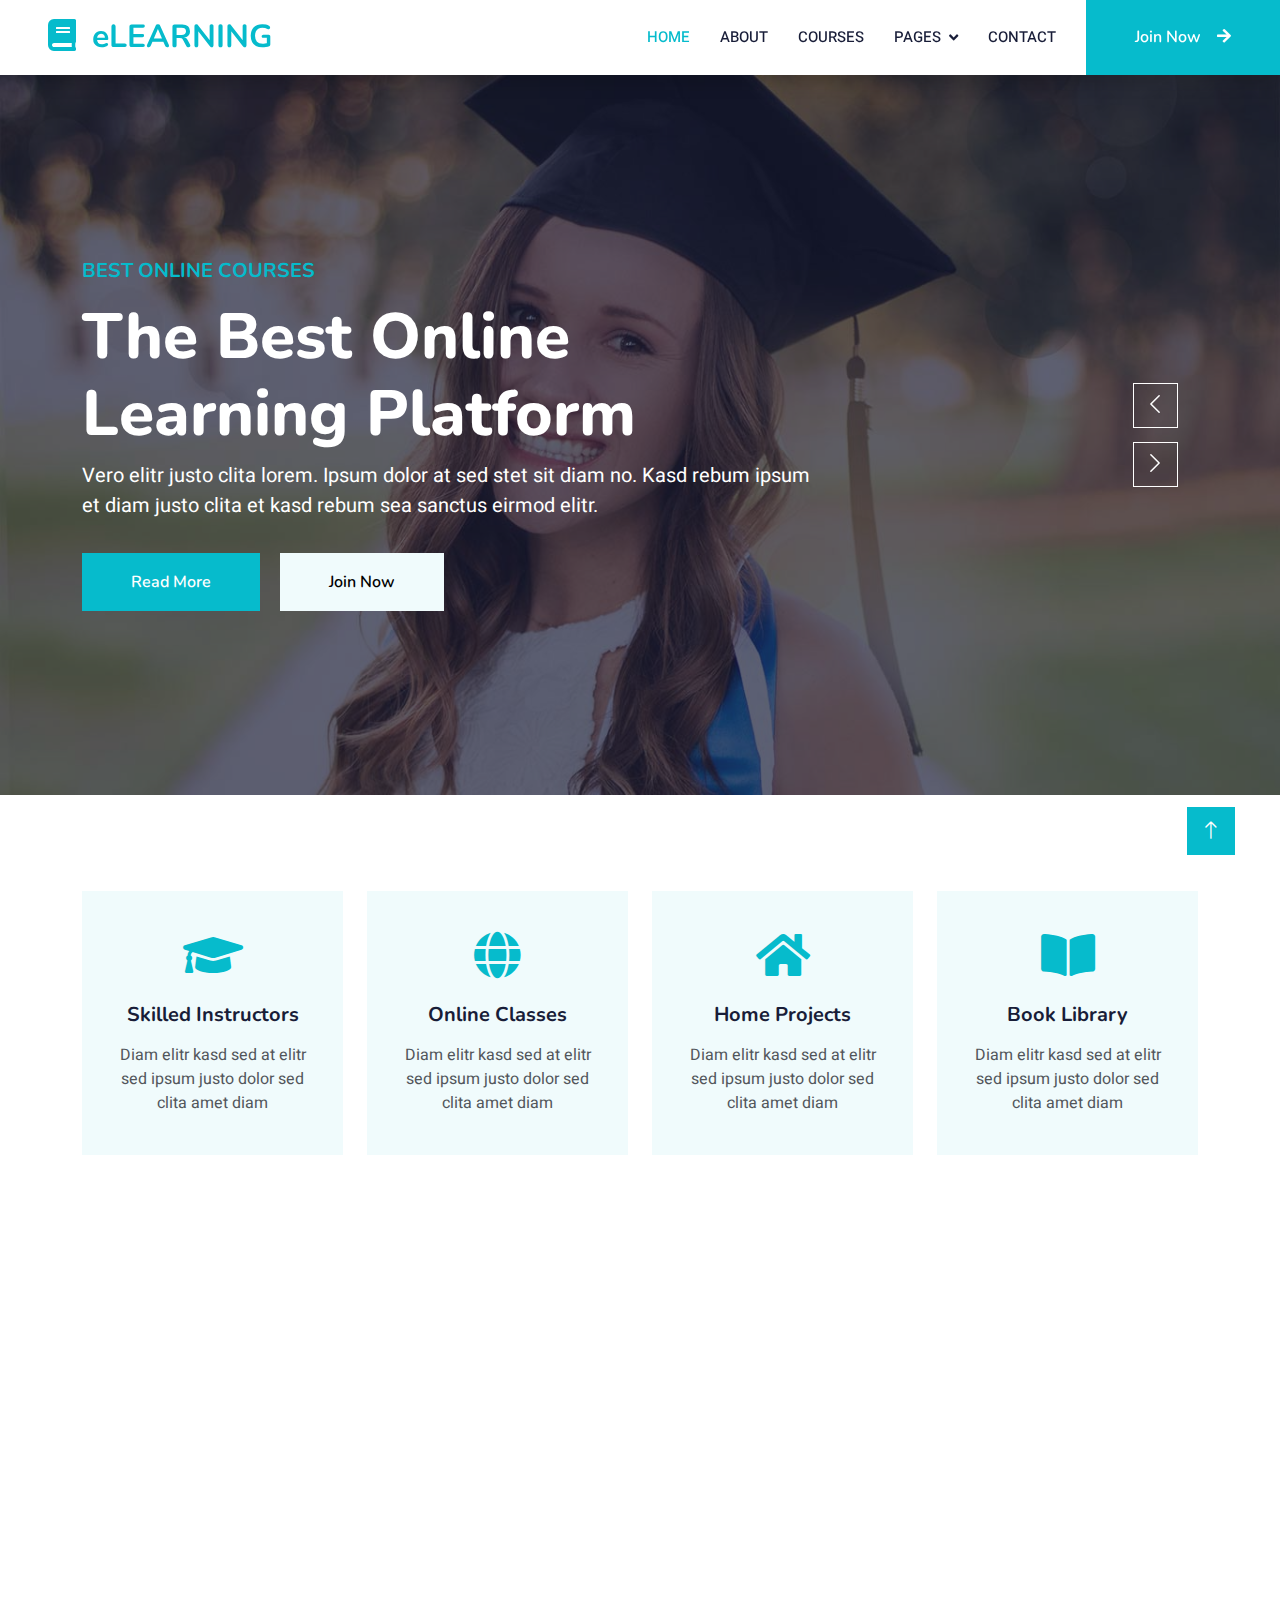
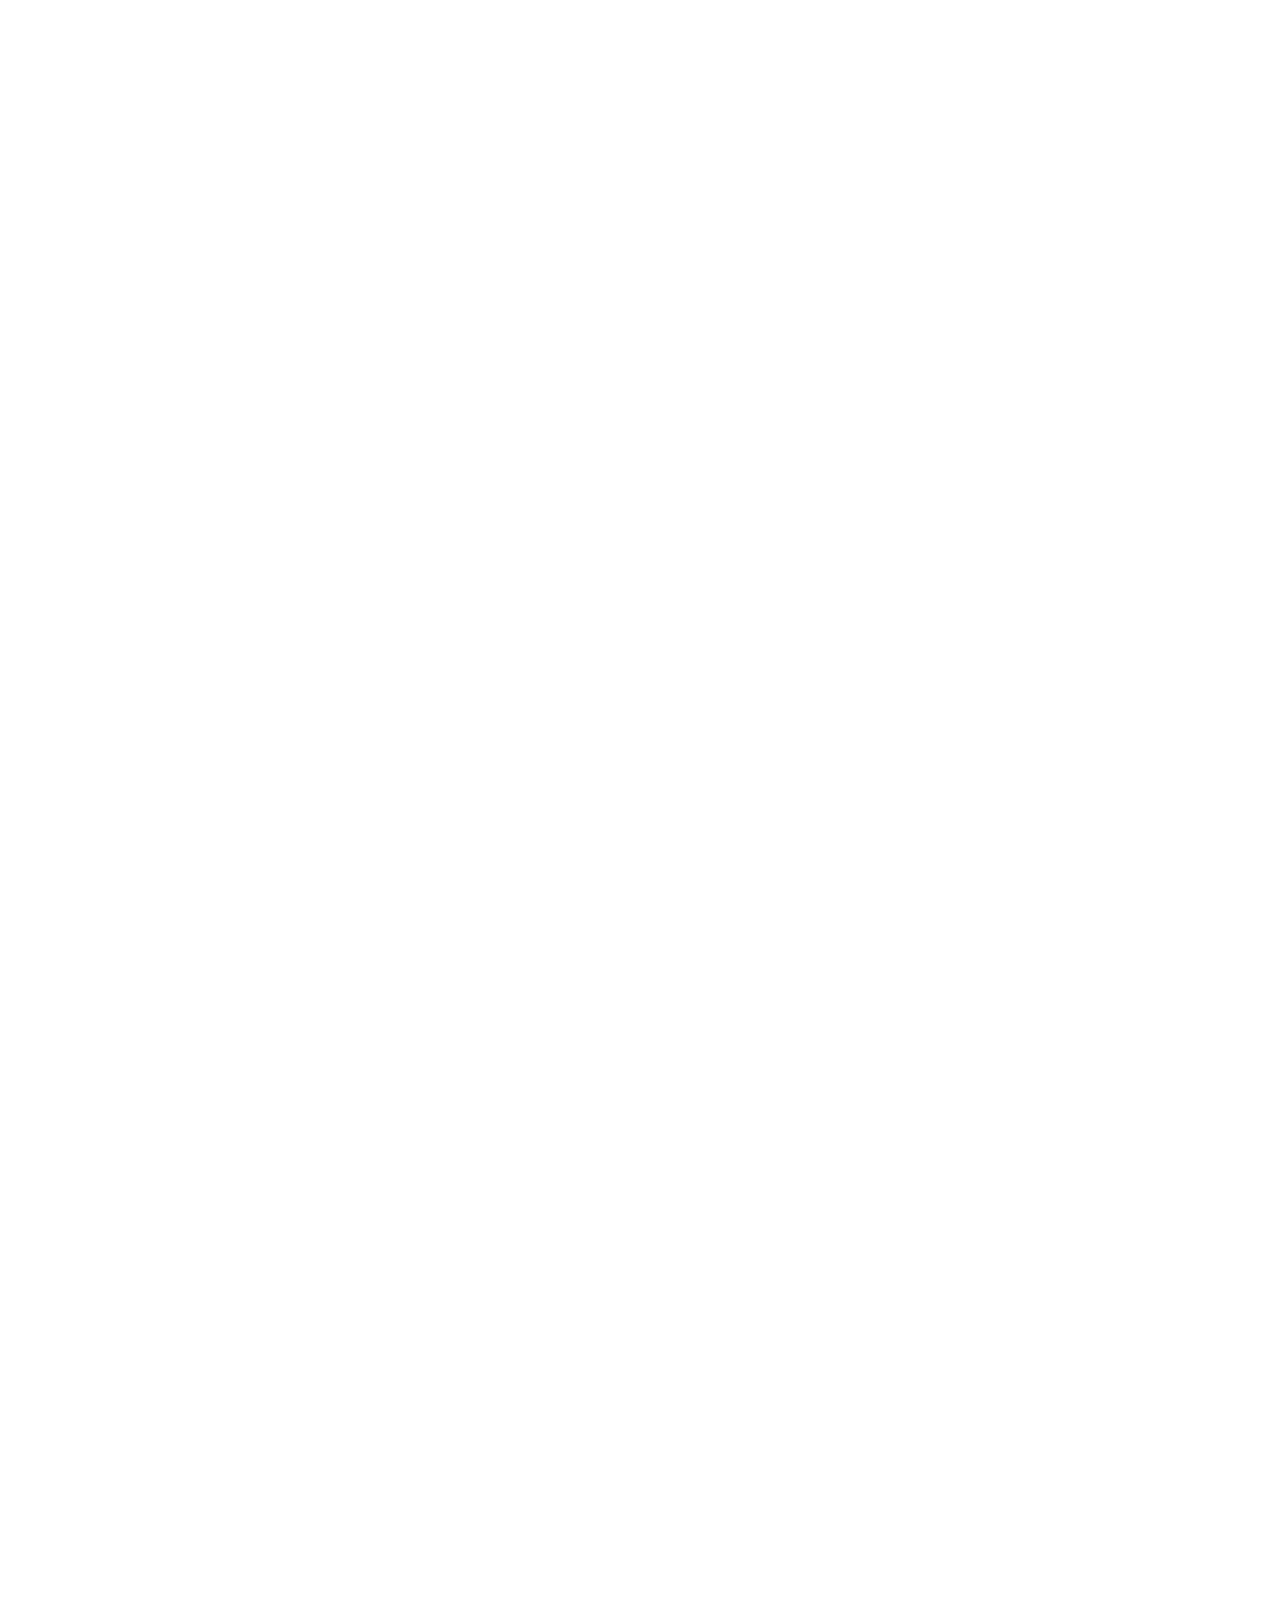
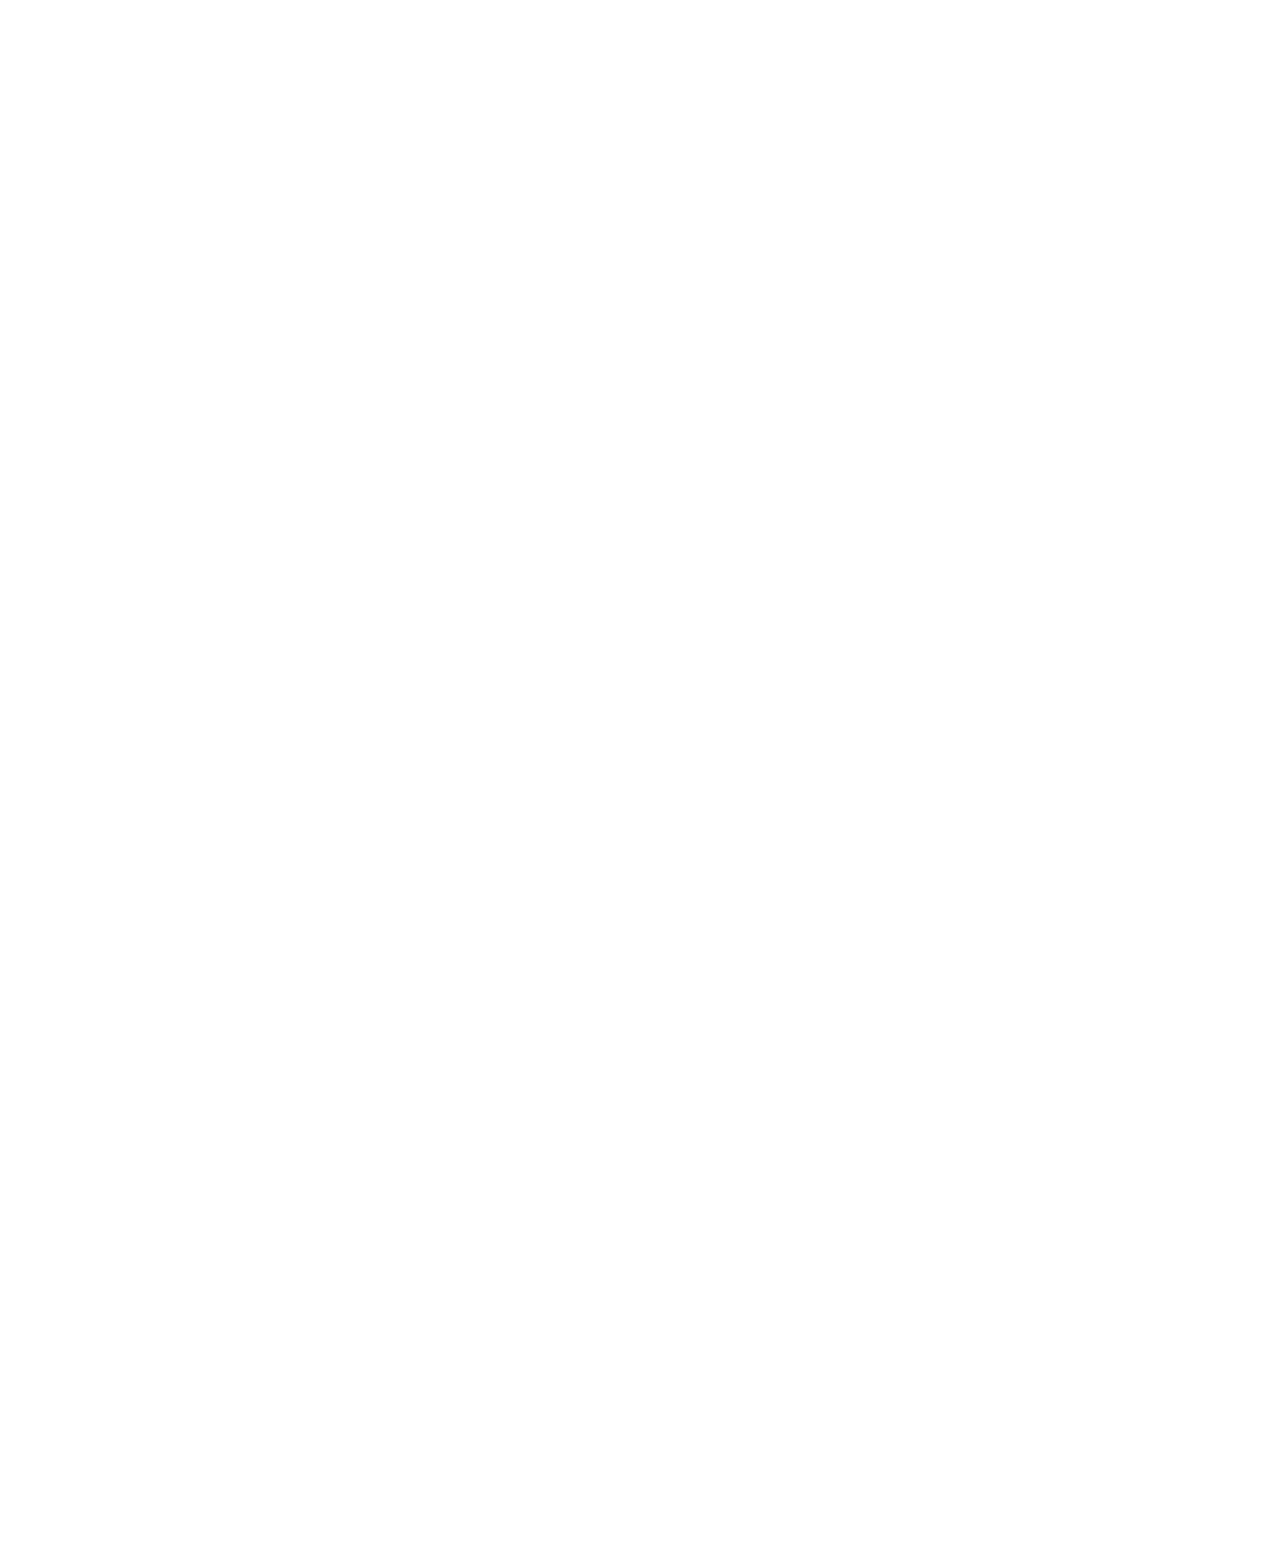
<file: index.html>
<!DOCTYPE html>
<html lang="en">

<head>
    <meta charset="utf-8">
    <title>eLEARNING - eLearning HTML Template</title>
    <meta content="width=device-width, initial-scale=1.0" name="viewport">
    <meta content="" name="keywords">
    <meta content="" name="description">

    <!-- Favicon -->
    <link href="img/favicon.ico" rel="icon">

    <!-- Google Web Fonts -->
    <link rel="preconnect" href="https://fonts.googleapis.com">
    <link rel="preconnect" href="https://fonts.gstatic.com" crossorigin>
    <link href="https://fonts.googleapis.com/css2?family=Heebo:wght@400;500;600&family=Nunito:wght@600;700;800&display=swap" rel="stylesheet">

    <!-- Icon Font Stylesheet -->
    <link href="https://cdnjs.cloudflare.com/ajax/libs/font-awesome/5.10.0/css/all.min.css" rel="stylesheet">
    <link href="https://cdn.jsdelivr.net/npm/bootstrap-icons@1.4.1/font/bootstrap-icons.css" rel="stylesheet">

    <!-- Libraries Stylesheet -->
    <link href="lib/animate/animate.min.css" rel="stylesheet">
    <link href="lib/owlcarousel/assets/owl.carousel.min.css" rel="stylesheet">

    <!-- Customized Bootstrap Stylesheet -->
    <link href="css/bootstrap.min.css" rel="stylesheet">

    <!-- Template Stylesheet -->
    <link href="css/style.css" rel="stylesheet">
</head>

<body>
    <!-- Spinner Start -->
    <div id="spinner" class="show bg-white position-fixed translate-middle w-100 vh-100 top-50 start-50 d-flex align-items-center justify-content-center">
        <div class="spinner-border text-primary" style="width: 3rem; height: 3rem;" role="status">
            <span class="sr-only">Loading...</span>
        </div>
    </div>
    <!-- Spinner End -->


    <!-- Navbar Start -->
    <nav class="navbar navbar-expand-lg bg-white navbar-light shadow sticky-top p-0">
        <a href="index.html" class="navbar-brand d-flex align-items-center px-4 px-lg-5">
            <h2 class="m-0 text-primary"><i class="fa fa-book me-3"></i>eLEARNING</h2>
        </a>
        <button type="button" class="navbar-toggler me-4" data-bs-toggle="collapse" data-bs-target="#navbarCollapse">
            <span class="navbar-toggler-icon"></span>
        </button>
        <div class="collapse navbar-collapse" id="navbarCollapse">
            <div class="navbar-nav ms-auto p-4 p-lg-0">
                <a href="index.html" class="nav-item nav-link active">Home</a>
                <a href="about.html" class="nav-item nav-link">About</a>
                <a href="courses.html" class="nav-item nav-link">Courses</a>
                <div class="nav-item dropdown">
                    <a href="#" class="nav-link dropdown-toggle" data-bs-toggle="dropdown">Pages</a>
                    <div class="dropdown-menu fade-down m-0">
                        <a href="team.html" class="dropdown-item">Our Team</a>
                        <a href="testimonial.html" class="dropdown-item">Testimonial</a>
                        <a href="404.html" class="dropdown-item">404 Page</a>
                    </div>
                </div>
                <a href="contact.html" class="nav-item nav-link">Contact</a>
            </div>
            <a href="" class="btn btn-primary py-4 px-lg-5 d-none d-lg-block">Join Now<i class="fa fa-arrow-right ms-3"></i></a>
        </div>
    </nav>
    <!-- Navbar End -->


    <!-- Carousel Start -->
    <div class="container-fluid p-0 mb-5">
        <div class="owl-carousel header-carousel position-relative">
            <div class="owl-carousel-item position-relative">
                <img class="img-fluid" src="img/carousel-1.jpg" alt="">
                <div class="position-absolute top-0 start-0 w-100 h-100 d-flex align-items-center" style="background: rgba(24, 29, 56, .7);">
                    <div class="container">
                        <div class="row justify-content-start">
                            <div class="col-sm-10 col-lg-8">
                                <h5 class="text-primary text-uppercase mb-3 animated slideInDown">Best Online Courses</h5>
                                <h1 class="display-3 text-white animated slideInDown">The Best Online Learning Platform</h1>
                                <p class="fs-5 text-white mb-4 pb-2">Vero elitr justo clita lorem. Ipsum dolor at sed stet sit diam no. Kasd rebum ipsum et diam justo clita et kasd rebum sea sanctus eirmod elitr.</p>
                                <a href="" class="btn btn-primary py-md-3 px-md-5 me-3 animated slideInLeft">Read More</a>
                                <a href="" class="btn btn-light py-md-3 px-md-5 animated slideInRight">Join Now</a>
                            </div>
                        </div>
                    </div>
                </div>
            </div>
            <div class="owl-carousel-item position-relative">
                <img class="img-fluid" src="img/carousel-2.jpg" alt="">
                <div class="position-absolute top-0 start-0 w-100 h-100 d-flex align-items-center" style="background: rgba(24, 29, 56, .7);">
                    <div class="container">
                        <div class="row justify-content-start">
                            <div class="col-sm-10 col-lg-8">
                                <h5 class="text-primary text-uppercase mb-3 animated slideInDown">Best Online Courses</h5>
                                <h1 class="display-3 text-white animated slideInDown">Get Educated Online From Your Home</h1>
                                <p class="fs-5 text-white mb-4 pb-2">Vero elitr justo clita lorem. Ipsum dolor at sed stet sit diam no. Kasd rebum ipsum et diam justo clita et kasd rebum sea sanctus eirmod elitr.</p>
                                <a href="" class="btn btn-primary py-md-3 px-md-5 me-3 animated slideInLeft">Read More</a>
                                <a href="" class="btn btn-light py-md-3 px-md-5 animated slideInRight">Join Now</a>
                            </div>
                        </div>
                    </div>
                </div>
            </div>
        </div>
    </div>
    <!-- Carousel End -->


    <!-- Service Start -->
    <div class="container-xxl py-5">
        <div class="container">
            <div class="row g-4">
                <div class="col-lg-3 col-sm-6 wow fadeInUp" data-wow-delay="0.1s">
                    <div class="service-item text-center pt-3">
                        <div class="p-4">
                            <i class="fa fa-3x fa-graduation-cap text-primary mb-4"></i>
                            <h5 class="mb-3">Skilled Instructors</h5>
                            <p>Diam elitr kasd sed at elitr sed ipsum justo dolor sed clita amet diam</p>
                        </div>
                    </div>
                </div>
                <div class="col-lg-3 col-sm-6 wow fadeInUp" data-wow-delay="0.3s">
                    <div class="service-item text-center pt-3">
                        <div class="p-4">
                            <i class="fa fa-3x fa-globe text-primary mb-4"></i>
                            <h5 class="mb-3">Online Classes</h5>
                            <p>Diam elitr kasd sed at elitr sed ipsum justo dolor sed clita amet diam</p>
                        </div>
                    </div>
                </div>
                <div class="col-lg-3 col-sm-6 wow fadeInUp" data-wow-delay="0.5s">
                    <div class="service-item text-center pt-3">
                        <div class="p-4">
                            <i class="fa fa-3x fa-home text-primary mb-4"></i>
                            <h5 class="mb-3">Home Projects</h5>
                            <p>Diam elitr kasd sed at elitr sed ipsum justo dolor sed clita amet diam</p>
                        </div>
                    </div>
                </div>
                <div class="col-lg-3 col-sm-6 wow fadeInUp" data-wow-delay="0.7s">
                    <div class="service-item text-center pt-3">
                        <div class="p-4">
                            <i class="fa fa-3x fa-book-open text-primary mb-4"></i>
                            <h5 class="mb-3">Book Library</h5>
                            <p>Diam elitr kasd sed at elitr sed ipsum justo dolor sed clita amet diam</p>
                        </div>
                    </div>
                </div>
            </div>
        </div>
    </div>
    <!-- Service End -->


    <!-- About Start -->
    <div class="container-xxl py-5">
        <div class="container">
            <div class="row g-5">
                <div class="col-lg-6 wow fadeInUp" data-wow-delay="0.1s" style="min-height: 400px;">
                    <div class="position-relative h-100">
                        <img class="img-fluid position-absolute w-100 h-100" src="img/about.jpg" alt="" style="object-fit: cover;">
                    </div>
                </div>
                <div class="col-lg-6 wow fadeInUp" data-wow-delay="0.3s">
                    <h6 class="section-title bg-white text-start text-primary pe-3">About Us</h6>
                    <h1 class="mb-4">Welcome to eLEARNING</h1>
                    <p class="mb-4">Tempor erat elitr rebum at clita. Diam dolor diam ipsum sit. Aliqu diam amet diam et eos. Clita erat ipsum et lorem et sit.</p>
                    <p class="mb-4">Tempor erat elitr rebum at clita. Diam dolor diam ipsum sit. Aliqu diam amet diam et eos. Clita erat ipsum et lorem et sit, sed stet lorem sit clita duo justo magna dolore erat amet</p>
                    <div class="row gy-2 gx-4 mb-4">
                        <div class="col-sm-6">
                            <p class="mb-0"><i class="fa fa-arrow-right text-primary me-2"></i>Skilled Instructors</p>
                        </div>
                        <div class="col-sm-6">
                            <p class="mb-0"><i class="fa fa-arrow-right text-primary me-2"></i>Online Classes</p>
                        </div>
                        <div class="col-sm-6">
                            <p class="mb-0"><i class="fa fa-arrow-right text-primary me-2"></i>International Certificate</p>
                        </div>
                        <div class="col-sm-6">
                            <p class="mb-0"><i class="fa fa-arrow-right text-primary me-2"></i>Skilled Instructors</p>
                        </div>
                        <div class="col-sm-6">
                            <p class="mb-0"><i class="fa fa-arrow-right text-primary me-2"></i>Online Classes</p>
                        </div>
                        <div class="col-sm-6">
                            <p class="mb-0"><i class="fa fa-arrow-right text-primary me-2"></i>International Certificate</p>
                        </div>
                    </div>
                    <a class="btn btn-primary py-3 px-5 mt-2" href="">Read More</a>
                </div>
            </div>
        </div>
    </div>
    <!-- About End -->


    <!-- Categories Start -->
    <div class="container-xxl py-5 category">
        <div class="container">
            <div class="text-center wow fadeInUp" data-wow-delay="0.1s">
                <h6 class="section-title bg-white text-center text-primary px-3">Categories</h6>
                <h1 class="mb-5">Courses Categories</h1>
            </div>
            <div class="row g-3">
                <div class="col-lg-7 col-md-6">
                    <div class="row g-3">
                        <div class="col-lg-12 col-md-12 wow zoomIn" data-wow-delay="0.1s">
                            <a class="position-relative d-block overflow-hidden" href="">
                                <img class="img-fluid" src="img/cat-1.jpg" alt="">
                                <div class="bg-white text-center position-absolute bottom-0 end-0 py-2 px-3" style="margin: 1px;">
                                    <h5 class="m-0">Web Design</h5>
                                    <small class="text-primary">49 Courses</small>
                                </div>
                            </a>
                        </div>
                        <div class="col-lg-6 col-md-12 wow zoomIn" data-wow-delay="0.3s">
                            <a class="position-relative d-block overflow-hidden" href="">
                                <img class="img-fluid" src="img/cat-2.jpg" alt="">
                                <div class="bg-white text-center position-absolute bottom-0 end-0 py-2 px-3" style="margin: 1px;">
                                    <h5 class="m-0">Graphic Design</h5>
                                    <small class="text-primary">49 Courses</small>
                                </div>
                            </a>
                        </div>
                        <div class="col-lg-6 col-md-12 wow zoomIn" data-wow-delay="0.5s">
                            <a class="position-relative d-block overflow-hidden" href="">
                                <img class="img-fluid" src="img/cat-3.jpg" alt="">
                                <div class="bg-white text-center position-absolute bottom-0 end-0 py-2 px-3" style="margin: 1px;">
                                    <h5 class="m-0">Video Editing</h5>
                                    <small class="text-primary">49 Courses</small>
                                </div>
                            </a>
                        </div>
                    </div>
                </div>
                <div class="col-lg-5 col-md-6 wow zoomIn" data-wow-delay="0.7s" style="min-height: 350px;">
                    <a class="position-relative d-block h-100 overflow-hidden" href="">
                        <img class="img-fluid position-absolute w-100 h-100" src="img/cat-4.jpg" alt="" style="object-fit: cover;">
                        <div class="bg-white text-center position-absolute bottom-0 end-0 py-2 px-3" style="margin:  1px;">
                            <h5 class="m-0">Online Marketing</h5>
                            <small class="text-primary">49 Courses</small>
                        </div>
                    </a>
                </div>
            </div>
        </div>
    </div>
    <!-- Categories Start -->


    <!-- Courses Start -->
    <div class="container-xxl py-5">
        <div class="container">
            <div class="text-center wow fadeInUp" data-wow-delay="0.1s">
                <h6 class="section-title bg-white text-center text-primary px-3">Courses</h6>
                <h1 class="mb-5">Popular Courses</h1>
            </div>
            <div class="row g-4 justify-content-center">
                <div class="col-lg-4 col-md-6 wow fadeInUp" data-wow-delay="0.1s">
                    <div class="course-item bg-light">
                        <div class="position-relative overflow-hidden">
                            <img class="img-fluid" src="img/course-1.jpg" alt="">
                            <div class="w-100 d-flex justify-content-center position-absolute bottom-0 start-0 mb-4">
                                <a href="#" class="flex-shrink-0 btn btn-sm btn-primary px-3 border-end" style="border-radius: 30px 0 0 30px;">Read More</a>
                                <a href="#" class="flex-shrink-0 btn btn-sm btn-primary px-3" style="border-radius: 0 30px 30px 0;">Join Now</a>
                            </div>
                        </div>
                        <div class="text-center p-4 pb-0">
                            <h3 class="mb-0">$149.00</h3>
                            <div class="mb-3">
                                <small class="fa fa-star text-primary"></small>
                                <small class="fa fa-star text-primary"></small>
                                <small class="fa fa-star text-primary"></small>
                                <small class="fa fa-star text-primary"></small>
                                <small class="fa fa-star text-primary"></small>
                                <small>(123)</small>
                            </div>
                            <h5 class="mb-4">Web Design & Development Course for Beginners</h5>
                        </div>
                        <div class="d-flex border-top">
                            <small class="flex-fill text-center border-end py-2"><i class="fa fa-user-tie text-primary me-2"></i>John Doe</small>
                            <small class="flex-fill text-center border-end py-2"><i class="fa fa-clock text-primary me-2"></i>1.49 Hrs</small>
                            <small class="flex-fill text-center py-2"><i class="fa fa-user text-primary me-2"></i>30 Students</small>
                        </div>
                    </div>
                </div>
                <div class="col-lg-4 col-md-6 wow fadeInUp" data-wow-delay="0.3s">
                    <div class="course-item bg-light">
                        <div class="position-relative overflow-hidden">
                            <img class="img-fluid" src="img/course-2.jpg" alt="">
                            <div class="w-100 d-flex justify-content-center position-absolute bottom-0 start-0 mb-4">
                                <a href="#" class="flex-shrink-0 btn btn-sm btn-primary px-3 border-end" style="border-radius: 30px 0 0 30px;">Read More</a>
                                <a href="#" class="flex-shrink-0 btn btn-sm btn-primary px-3" style="border-radius: 0 30px 30px 0;">Join Now</a>
                            </div>
                        </div>
                        <div class="text-center p-4 pb-0">
                            <h3 class="mb-0">$149.00</h3>
                            <div class="mb-3">
                                <small class="fa fa-star text-primary"></small>
                                <small class="fa fa-star text-primary"></small>
                                <small class="fa fa-star text-primary"></small>
                                <small class="fa fa-star text-primary"></small>
                                <small class="fa fa-star text-primary"></small>
                                <small>(123)</small>
                            </div>
                            <h5 class="mb-4">Web Design & Development Course for Beginners</h5>
                        </div>
                        <div class="d-flex border-top">
                            <small class="flex-fill text-center border-end py-2"><i class="fa fa-user-tie text-primary me-2"></i>John Doe</small>
                            <small class="flex-fill text-center border-end py-2"><i class="fa fa-clock text-primary me-2"></i>1.49 Hrs</small>
                            <small class="flex-fill text-center py-2"><i class="fa fa-user text-primary me-2"></i>30 Students</small>
                        </div>
                    </div>
                </div>
                <div class="col-lg-4 col-md-6 wow fadeInUp" data-wow-delay="0.5s">
                    <div class="course-item bg-light">
                        <div class="position-relative overflow-hidden">
                            <img class="img-fluid" src="img/course-3.jpg" alt="">
                            <div class="w-100 d-flex justify-content-center position-absolute bottom-0 start-0 mb-4">
                                <a href="#" class="flex-shrink-0 btn btn-sm btn-primary px-3 border-end" style="border-radius: 30px 0 0 30px;">Read More</a>
                                <a href="#" class="flex-shrink-0 btn btn-sm btn-primary px-3" style="border-radius: 0 30px 30px 0;">Join Now</a>
                            </div>
                        </div>
                        <div class="text-center p-4 pb-0">
                            <h3 class="mb-0">$149.00</h3>
                            <div class="mb-3">
                                <small class="fa fa-star text-primary"></small>
                                <small class="fa fa-star text-primary"></small>
                                <small class="fa fa-star text-primary"></small>
                                <small class="fa fa-star text-primary"></small>
                                <small class="fa fa-star text-primary"></small>
                                <small>(123)</small>
                            </div>
                            <h5 class="mb-4">Web Design & Development Course for Beginners</h5>
                        </div>
                        <div class="d-flex border-top">
                            <small class="flex-fill text-center border-end py-2"><i class="fa fa-user-tie text-primary me-2"></i>John Doe</small>
                            <small class="flex-fill text-center border-end py-2"><i class="fa fa-clock text-primary me-2"></i>1.49 Hrs</small>
                            <small class="flex-fill text-center py-2"><i class="fa fa-user text-primary me-2"></i>30 Students</small>
                        </div>
                    </div>
                </div>
            </div>
        </div>
    </div>
    <!-- Courses End -->


    <!-- Team Start -->
    <div class="container-xxl py-5">
        <div class="container">
            <div class="text-center wow fadeInUp" data-wow-delay="0.1s">
                <h6 class="section-title bg-white text-center text-primary px-3">Instructors</h6>
                <h1 class="mb-5">Expert Instructors</h1>
            </div>
            <div class="row g-4">
                <div class="col-lg-3 col-md-6 wow fadeInUp" data-wow-delay="0.1s">
                    <div class="team-item bg-light">
                        <div class="overflow-hidden">
                            <img class="img-fluid" src="img/team-1.jpg" alt="">
                        </div>
                        <div class="position-relative d-flex justify-content-center" style="margin-top: -23px;">
                            <div class="bg-light d-flex justify-content-center pt-2 px-1">
                                <a class="btn btn-sm-square btn-primary mx-1" href=""><i class="fab fa-facebook-f"></i></a>
                                <a class="btn btn-sm-square btn-primary mx-1" href=""><i class="fab fa-twitter"></i></a>
                                <a class="btn btn-sm-square btn-primary mx-1" href=""><i class="fab fa-instagram"></i></a>
                            </div>
                        </div>
                        <div class="text-center p-4">
                            <h5 class="mb-0">Instructor Name</h5>
                            <small>Designation</small>
                        </div>
                    </div>
                </div>
                <div class="col-lg-3 col-md-6 wow fadeInUp" data-wow-delay="0.3s">
                    <div class="team-item bg-light">
                        <div class="overflow-hidden">
                            <img class="img-fluid" src="img/team-2.jpg" alt="">
                        </div>
                        <div class="position-relative d-flex justify-content-center" style="margin-top: -23px;">
                            <div class="bg-light d-flex justify-content-center pt-2 px-1">
                                <a class="btn btn-sm-square btn-primary mx-1" href=""><i class="fab fa-facebook-f"></i></a>
                                <a class="btn btn-sm-square btn-primary mx-1" href=""><i class="fab fa-twitter"></i></a>
                                <a class="btn btn-sm-square btn-primary mx-1" href=""><i class="fab fa-instagram"></i></a>
                            </div>
                        </div>
                        <div class="text-center p-4">
                            <h5 class="mb-0">Instructor Name</h5>
                            <small>Designation</small>
                        </div>
                    </div>
                </div>
                <div class="col-lg-3 col-md-6 wow fadeInUp" data-wow-delay="0.5s">
                    <div class="team-item bg-light">
                        <div class="overflow-hidden">
                            <img class="img-fluid" src="img/team-3.jpg" alt="">
                        </div>
                        <div class="position-relative d-flex justify-content-center" style="margin-top: -23px;">
                            <div class="bg-light d-flex justify-content-center pt-2 px-1">
                                <a class="btn btn-sm-square btn-primary mx-1" href=""><i class="fab fa-facebook-f"></i></a>
                                <a class="btn btn-sm-square btn-primary mx-1" href=""><i class="fab fa-twitter"></i></a>
                                <a class="btn btn-sm-square btn-primary mx-1" href=""><i class="fab fa-instagram"></i></a>
                            </div>
                        </div>
                        <div class="text-center p-4">
                            <h5 class="mb-0">Instructor Name</h5>
                            <small>Designation</small>
                        </div>
                    </div>
                </div>
                <div class="col-lg-3 col-md-6 wow fadeInUp" data-wow-delay="0.7s">
                    <div class="team-item bg-light">
                        <div class="overflow-hidden">
                            <img class="img-fluid" src="img/team-4.jpg" alt="">
                        </div>
                        <div class="position-relative d-flex justify-content-center" style="margin-top: -23px;">
                            <div class="bg-light d-flex justify-content-center pt-2 px-1">
                                <a class="btn btn-sm-square btn-primary mx-1" href=""><i class="fab fa-facebook-f"></i></a>
                                <a class="btn btn-sm-square btn-primary mx-1" href=""><i class="fab fa-twitter"></i></a>
                                <a class="btn btn-sm-square btn-primary mx-1" href=""><i class="fab fa-instagram"></i></a>
                            </div>
                        </div>
                        <div class="text-center p-4">
                            <h5 class="mb-0">Instructor Name</h5>
                            <small>Designation</small>
                        </div>
                    </div>
                </div>
            </div>
        </div>
    </div>
    <!-- Team End -->


    <!-- Testimonial Start -->
    <div class="container-xxl py-5 wow fadeInUp" data-wow-delay="0.1s">
        <div class="container">
            <div class="text-center">
                <h6 class="section-title bg-white text-center text-primary px-3">Testimonial</h6>
                <h1 class="mb-5">Our Students Say!</h1>
            </div>
            <div class="owl-carousel testimonial-carousel position-relative">
                <div class="testimonial-item text-center">
                    <img class="border rounded-circle p-2 mx-auto mb-3" src="img/testimonial-1.jpg" style="width: 80px; height: 80px;">
                    <h5 class="mb-0">Client Name</h5>
                    <p>Profession</p>
                    <div class="testimonial-text bg-light text-center p-4">
                    <p class="mb-0">Tempor erat elitr rebum at clita. Diam dolor diam ipsum sit diam amet diam et eos. Clita erat ipsum et lorem et sit.</p>
                    </div>
                </div>
                <div class="testimonial-item text-center">
                    <img class="border rounded-circle p-2 mx-auto mb-3" src="img/testimonial-2.jpg" style="width: 80px; height: 80px;">
                    <h5 class="mb-0">Client Name</h5>
                    <p>Profession</p>
                    <div class="testimonial-text bg-light text-center p-4">
                    <p class="mb-0">Tempor erat elitr rebum at clita. Diam dolor diam ipsum sit diam amet diam et eos. Clita erat ipsum et lorem et sit.</p>
                    </div>
                </div>
                <div class="testimonial-item text-center">
                    <img class="border rounded-circle p-2 mx-auto mb-3" src="img/testimonial-3.jpg" style="width: 80px; height: 80px;">
                    <h5 class="mb-0">Client Name</h5>
                    <p>Profession</p>
                    <div class="testimonial-text bg-light text-center p-4">
                    <p class="mb-0">Tempor erat elitr rebum at clita. Diam dolor diam ipsum sit diam amet diam et eos. Clita erat ipsum et lorem et sit.</p>
                    </div>
                </div>
                <div class="testimonial-item text-center">
                    <img class="border rounded-circle p-2 mx-auto mb-3" src="img/testimonial-4.jpg" style="width: 80px; height: 80px;">
                    <h5 class="mb-0">Client Name</h5>
                    <p>Profession</p>
                    <div class="testimonial-text bg-light text-center p-4">
                    <p class="mb-0">Tempor erat elitr rebum at clita. Diam dolor diam ipsum sit diam amet diam et eos. Clita erat ipsum et lorem et sit.</p>
                    </div>
                </div>
            </div>
        </div>
    </div>
    <!-- Testimonial End -->
        

    <!-- Footer Start -->
    <div class="container-fluid bg-dark text-light footer pt-5 mt-5 wow fadeIn" data-wow-delay="0.1s">
        <div class="container py-5">
            <div class="row g-5">
                <div class="col-lg-3 col-md-6">
                    <h4 class="text-white mb-3">Quick Link</h4>
                    <a class="btn btn-link" href="">About Us</a>
                    <a class="btn btn-link" href="">Contact Us</a>
                    <a class="btn btn-link" href="">Privacy Policy</a>
                    <a class="btn btn-link" href="">Terms & Condition</a>
                    <a class="btn btn-link" href="">FAQs & Help</a>
                </div>
                <div class="col-lg-3 col-md-6">
                    <h4 class="text-white mb-3">Contact</h4>
                    <p class="mb-2"><i class="fa fa-map-marker-alt me-3"></i>123 Street, New York, USA</p>
                    <p class="mb-2"><i class="fa fa-phone-alt me-3"></i>+012 345 67890</p>
                    <p class="mb-2"><i class="fa fa-envelope me-3"></i>info@example.com</p>
                    <div class="d-flex pt-2">
                        <a class="btn btn-outline-light btn-social" href=""><i class="fab fa-twitter"></i></a>
                        <a class="btn btn-outline-light btn-social" href=""><i class="fab fa-facebook-f"></i></a>
                        <a class="btn btn-outline-light btn-social" href=""><i class="fab fa-youtube"></i></a>
                        <a class="btn btn-outline-light btn-social" href=""><i class="fab fa-linkedin-in"></i></a>
                    </div>
                </div>
                <div class="col-lg-3 col-md-6">
                    <h4 class="text-white mb-3">Gallery</h4>
                    <div class="row g-2 pt-2">
                        <div class="col-4">
                            <img class="img-fluid bg-light p-1" src="img/course-1.jpg" alt="">
                        </div>
                        <div class="col-4">
                            <img class="img-fluid bg-light p-1" src="img/course-2.jpg" alt="">
                        </div>
                        <div class="col-4">
                            <img class="img-fluid bg-light p-1" src="img/course-3.jpg" alt="">
                        </div>
                        <div class="col-4">
                            <img class="img-fluid bg-light p-1" src="img/course-2.jpg" alt="">
                        </div>
                        <div class="col-4">
                            <img class="img-fluid bg-light p-1" src="img/course-3.jpg" alt="">
                        </div>
                        <div class="col-4">
                            <img class="img-fluid bg-light p-1" src="img/course-1.jpg" alt="">
                        </div>
                    </div>
                </div>
                <div class="col-lg-3 col-md-6">
                    <h4 class="text-white mb-3">Newsletter</h4>
                    <p>Dolor amet sit justo amet elitr clita ipsum elitr est.</p>
                    <div class="position-relative mx-auto" style="max-width: 400px;">
                        <input class="form-control border-0 w-100 py-3 ps-4 pe-5" type="text" placeholder="Your email">
                        <button type="button" class="btn btn-primary py-2 position-absolute top-0 end-0 mt-2 me-2">SignUp</button>
                    </div>
                </div>
            </div>
        </div>
        <div class="container">
            <div class="copyright">
                <div class="row">
                    <div class="col-md-6 text-center text-md-start mb-3 mb-md-0">
                        &copy; <a class="border-bottom" href="#">Your Site Name</a>, All Right Reserved.

                        <!--/*** This template is free as long as you keep the footer author’s credit link/attribution link/backlink. If you'd like to use the template without the footer author’s credit link/attribution link/backlink, you can purchase the Credit Removal License from "https://htmlcodex.com/credit-removal". Thank you for your support. ***/-->
                        Designed By <a class="border-bottom" href="https://htmlcodex.com">HTML Codex</a><br><br>
                        Distributed By <a class="border-bottom" href="https://themewagon.com">ThemeWagon</a>
                    </div>
                    <div class="col-md-6 text-center text-md-end">
                        <div class="footer-menu">
                            <a href="">Home</a>
                            <a href="">Cookies</a>
                            <a href="">Help</a>
                            <a href="">FQAs</a>
                        </div>
                    </div>
                </div>
            </div>
        </div>
    </div>
    <!-- Footer End -->


    <!-- Back to Top -->
    <a href="#" class="btn btn-lg btn-primary btn-lg-square back-to-top"><i class="bi bi-arrow-up"></i></a>


    <!-- JavaScript Libraries -->
    <script src="https://code.jquery.com/jquery-3.4.1.min.js"></script>
    <script src="https://cdn.jsdelivr.net/npm/bootstrap@5.0.0/dist/js/bootstrap.bundle.min.js"></script>
    <script src="lib/wow/wow.min.js"></script>
    <script src="lib/easing/easing.min.js"></script>
    <script src="lib/waypoints/waypoints.min.js"></script>
    <script src="lib/owlcarousel/owl.carousel.min.js"></script>

    <!-- Template Javascript -->
    <script src="js/main.js"></script>
</body>

</html>
</file>
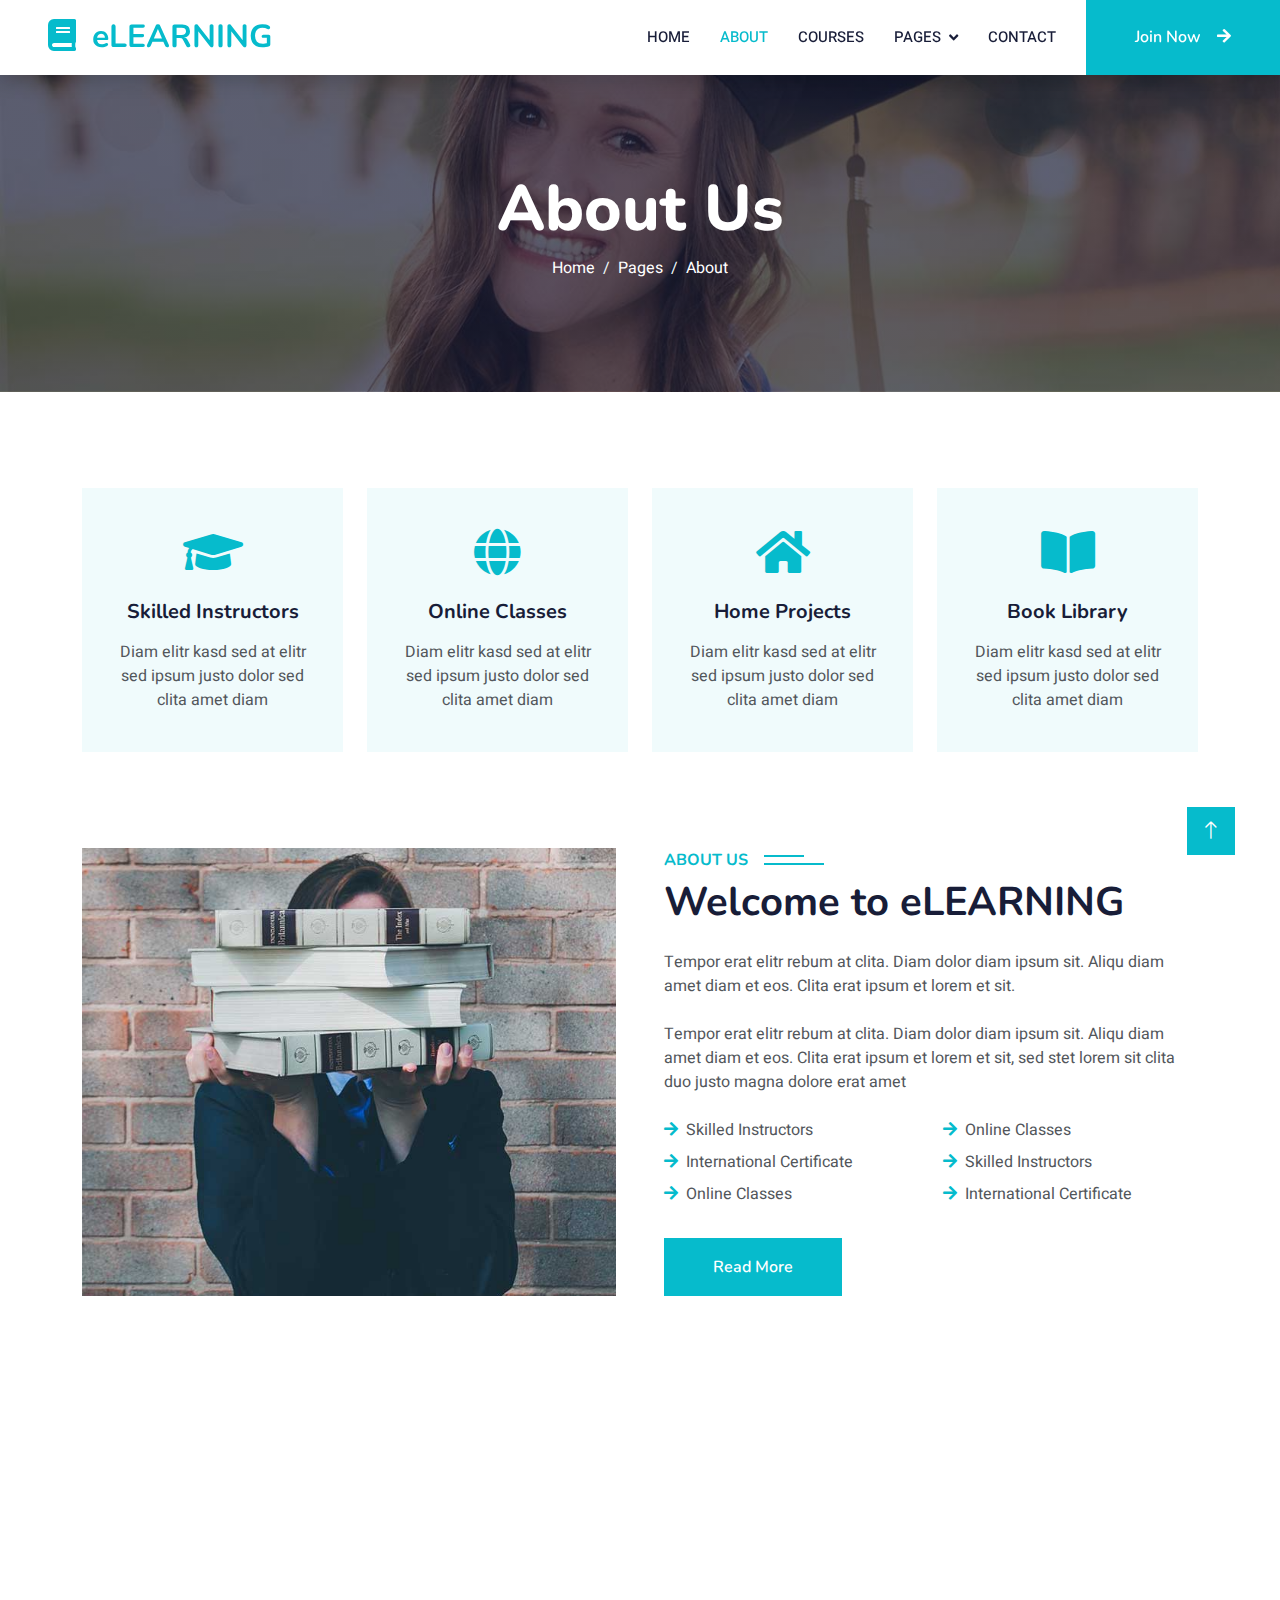
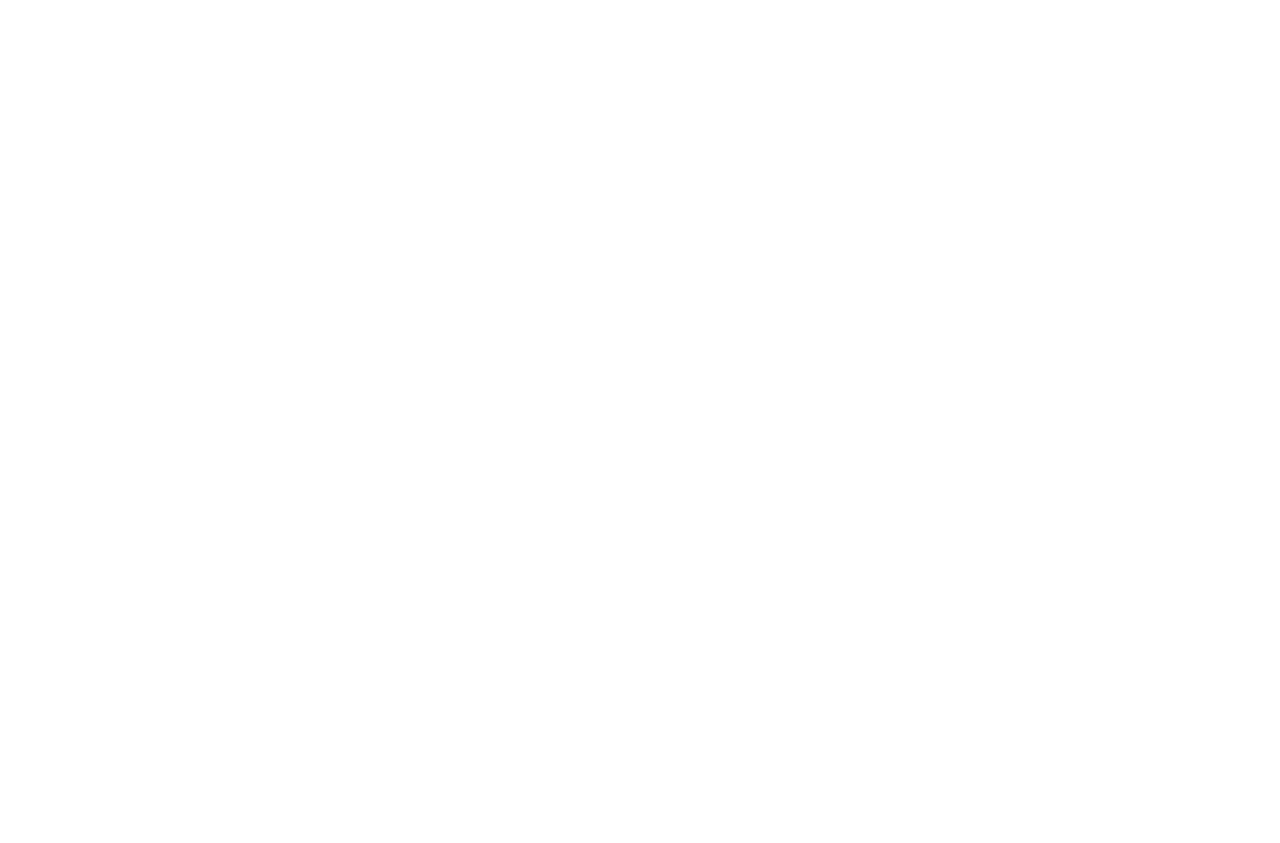
<file: about.html>
<!DOCTYPE html>
<html lang="en">

<head>
    <meta charset="utf-8">
    <title>eLEARNING - eLearning HTML Template</title>
    <meta content="width=device-width, initial-scale=1.0" name="viewport">
    <meta content="" name="keywords">
    <meta content="" name="description">

    <!-- Favicon -->
    <link href="img/favicon.ico" rel="icon">

    <!-- Google Web Fonts -->
    <link rel="preconnect" href="https://fonts.googleapis.com">
    <link rel="preconnect" href="https://fonts.gstatic.com" crossorigin>
    <link href="https://fonts.googleapis.com/css2?family=Heebo:wght@400;500;600&family=Nunito:wght@600;700;800&display=swap" rel="stylesheet">

    <!-- Icon Font Stylesheet -->
    <link href="https://cdnjs.cloudflare.com/ajax/libs/font-awesome/5.10.0/css/all.min.css" rel="stylesheet">
    <link href="https://cdn.jsdelivr.net/npm/bootstrap-icons@1.4.1/font/bootstrap-icons.css" rel="stylesheet">

    <!-- Libraries Stylesheet -->
    <link href="lib/animate/animate.min.css" rel="stylesheet">
    <link href="lib/owlcarousel/assets/owl.carousel.min.css" rel="stylesheet">

    <!-- Customized Bootstrap Stylesheet -->
    <link href="css/bootstrap.min.css" rel="stylesheet">

    <!-- Template Stylesheet -->
    <link href="css/style.css" rel="stylesheet">
</head>

<body>
    <!-- Spinner Start -->
    <div id="spinner" class="show bg-white position-fixed translate-middle w-100 vh-100 top-50 start-50 d-flex align-items-center justify-content-center">
        <div class="spinner-border text-primary" style="width: 3rem; height: 3rem;" role="status">
            <span class="sr-only">Loading...</span>
        </div>
    </div>
    <!-- Spinner End -->


    <!-- Navbar Start -->
    <nav class="navbar navbar-expand-lg bg-white navbar-light shadow sticky-top p-0">
        <a href="index.html" class="navbar-brand d-flex align-items-center px-4 px-lg-5">
            <h2 class="m-0 text-primary"><i class="fa fa-book me-3"></i>eLEARNING</h2>
        </a>
        <button type="button" class="navbar-toggler me-4" data-bs-toggle="collapse" data-bs-target="#navbarCollapse">
            <span class="navbar-toggler-icon"></span>
        </button>
        <div class="collapse navbar-collapse" id="navbarCollapse">
            <div class="navbar-nav ms-auto p-4 p-lg-0">
                <a href="index.html" class="nav-item nav-link">Home</a>
                <a href="about.html" class="nav-item nav-link active">About</a>
                <a href="courses.html" class="nav-item nav-link">Courses</a>
                <div class="nav-item dropdown">
                    <a href="#" class="nav-link dropdown-toggle" data-bs-toggle="dropdown">Pages</a>
                    <div class="dropdown-menu fade-down m-0">
                        <a href="team.html" class="dropdown-item">Our Team</a>
                        <a href="testimonial.html" class="dropdown-item">Testimonial</a>
                        <a href="404.html" class="dropdown-item">404 Page</a>
                    </div>
                </div>
                <a href="contact.html" class="nav-item nav-link">Contact</a>
            </div>
            <a href="" class="btn btn-primary py-4 px-lg-5 d-none d-lg-block">Join Now<i class="fa fa-arrow-right ms-3"></i></a>
        </div>
    </nav>
    <!-- Navbar End -->


    <!-- Header Start -->
    <div class="container-fluid bg-primary py-5 mb-5 page-header">
        <div class="container py-5">
            <div class="row justify-content-center">
                <div class="col-lg-10 text-center">
                    <h1 class="display-3 text-white animated slideInDown">About Us</h1>
                    <nav aria-label="breadcrumb">
                        <ol class="breadcrumb justify-content-center">
                            <li class="breadcrumb-item"><a class="text-white" href="#">Home</a></li>
                            <li class="breadcrumb-item"><a class="text-white" href="#">Pages</a></li>
                            <li class="breadcrumb-item text-white active" aria-current="page">About</li>
                        </ol>
                    </nav>
                </div>
            </div>
        </div>
    </div>
    <!-- Header End -->


    <!-- Service Start -->
    <div class="container-xxl py-5">
        <div class="container">
            <div class="row g-4">
                <div class="col-lg-3 col-sm-6 wow fadeInUp" data-wow-delay="0.1s">
                    <div class="service-item text-center pt-3">
                        <div class="p-4">
                            <i class="fa fa-3x fa-graduation-cap text-primary mb-4"></i>
                            <h5 class="mb-3">Skilled Instructors</h5>
                            <p>Diam elitr kasd sed at elitr sed ipsum justo dolor sed clita amet diam</p>
                        </div>
                    </div>
                </div>
                <div class="col-lg-3 col-sm-6 wow fadeInUp" data-wow-delay="0.3s">
                    <div class="service-item text-center pt-3">
                        <div class="p-4">
                            <i class="fa fa-3x fa-globe text-primary mb-4"></i>
                            <h5 class="mb-3">Online Classes</h5>
                            <p>Diam elitr kasd sed at elitr sed ipsum justo dolor sed clita amet diam</p>
                        </div>
                    </div>
                </div>
                <div class="col-lg-3 col-sm-6 wow fadeInUp" data-wow-delay="0.5s">
                    <div class="service-item text-center pt-3">
                        <div class="p-4">
                            <i class="fa fa-3x fa-home text-primary mb-4"></i>
                            <h5 class="mb-3">Home Projects</h5>
                            <p>Diam elitr kasd sed at elitr sed ipsum justo dolor sed clita amet diam</p>
                        </div>
                    </div>
                </div>
                <div class="col-lg-3 col-sm-6 wow fadeInUp" data-wow-delay="0.7s">
                    <div class="service-item text-center pt-3">
                        <div class="p-4">
                            <i class="fa fa-3x fa-book-open text-primary mb-4"></i>
                            <h5 class="mb-3">Book Library</h5>
                            <p>Diam elitr kasd sed at elitr sed ipsum justo dolor sed clita amet diam</p>
                        </div>
                    </div>
                </div>
            </div>
        </div>
    </div>
    <!-- Service End -->


    <!-- About Start -->
    <div class="container-xxl py-5">
        <div class="container">
            <div class="row g-5">
                <div class="col-lg-6 wow fadeInUp" data-wow-delay="0.1s" style="min-height: 400px;">
                    <div class="position-relative h-100">
                        <img class="img-fluid position-absolute w-100 h-100" src="img/about.jpg" alt="" style="object-fit: cover;">
                    </div>
                </div>
                <div class="col-lg-6 wow fadeInUp" data-wow-delay="0.3s">
                    <h6 class="section-title bg-white text-start text-primary pe-3">About Us</h6>
                    <h1 class="mb-4">Welcome to eLEARNING</h1>
                    <p class="mb-4">Tempor erat elitr rebum at clita. Diam dolor diam ipsum sit. Aliqu diam amet diam et eos. Clita erat ipsum et lorem et sit.</p>
                    <p class="mb-4">Tempor erat elitr rebum at clita. Diam dolor diam ipsum sit. Aliqu diam amet diam et eos. Clita erat ipsum et lorem et sit, sed stet lorem sit clita duo justo magna dolore erat amet</p>
                    <div class="row gy-2 gx-4 mb-4">
                        <div class="col-sm-6">
                            <p class="mb-0"><i class="fa fa-arrow-right text-primary me-2"></i>Skilled Instructors</p>
                        </div>
                        <div class="col-sm-6">
                            <p class="mb-0"><i class="fa fa-arrow-right text-primary me-2"></i>Online Classes</p>
                        </div>
                        <div class="col-sm-6">
                            <p class="mb-0"><i class="fa fa-arrow-right text-primary me-2"></i>International Certificate</p>
                        </div>
                        <div class="col-sm-6">
                            <p class="mb-0"><i class="fa fa-arrow-right text-primary me-2"></i>Skilled Instructors</p>
                        </div>
                        <div class="col-sm-6">
                            <p class="mb-0"><i class="fa fa-arrow-right text-primary me-2"></i>Online Classes</p>
                        </div>
                        <div class="col-sm-6">
                            <p class="mb-0"><i class="fa fa-arrow-right text-primary me-2"></i>International Certificate</p>
                        </div>
                    </div>
                    <a class="btn btn-primary py-3 px-5 mt-2" href="">Read More</a>
                </div>
            </div>
        </div>
    </div>
    <!-- About End -->


    <!-- Team Start -->
    <div class="container-xxl py-5">
        <div class="container">
            <div class="text-center wow fadeInUp" data-wow-delay="0.1s">
                <h6 class="section-title bg-white text-center text-primary px-3">Instructors</h6>
                <h1 class="mb-5">Expert Instructors</h1>
            </div>
            <div class="row g-4">
                <div class="col-lg-3 col-md-6 wow fadeInUp" data-wow-delay="0.1s">
                    <div class="team-item bg-light">
                        <div class="overflow-hidden">
                            <img class="img-fluid" src="img/team-1.jpg" alt="">
                        </div>
                        <div class="position-relative d-flex justify-content-center" style="margin-top: -23px;">
                            <div class="bg-light d-flex justify-content-center pt-2 px-1">
                                <a class="btn btn-sm-square btn-primary mx-1" href=""><i class="fab fa-facebook-f"></i></a>
                                <a class="btn btn-sm-square btn-primary mx-1" href=""><i class="fab fa-twitter"></i></a>
                                <a class="btn btn-sm-square btn-primary mx-1" href=""><i class="fab fa-instagram"></i></a>
                            </div>
                        </div>
                        <div class="text-center p-4">
                            <h5 class="mb-0">Instructor Name</h5>
                            <small>Designation</small>
                        </div>
                    </div>
                </div>
                <div class="col-lg-3 col-md-6 wow fadeInUp" data-wow-delay="0.3s">
                    <div class="team-item bg-light">
                        <div class="overflow-hidden">
                            <img class="img-fluid" src="img/team-2.jpg" alt="">
                        </div>
                        <div class="position-relative d-flex justify-content-center" style="margin-top: -23px;">
                            <div class="bg-light d-flex justify-content-center pt-2 px-1">
                                <a class="btn btn-sm-square btn-primary mx-1" href=""><i class="fab fa-facebook-f"></i></a>
                                <a class="btn btn-sm-square btn-primary mx-1" href=""><i class="fab fa-twitter"></i></a>
                                <a class="btn btn-sm-square btn-primary mx-1" href=""><i class="fab fa-instagram"></i></a>
                            </div>
                        </div>
                        <div class="text-center p-4">
                            <h5 class="mb-0">Instructor Name</h5>
                            <small>Designation</small>
                        </div>
                    </div>
                </div>
                <div class="col-lg-3 col-md-6 wow fadeInUp" data-wow-delay="0.5s">
                    <div class="team-item bg-light">
                        <div class="overflow-hidden">
                            <img class="img-fluid" src="img/team-3.jpg" alt="">
                        </div>
                        <div class="position-relative d-flex justify-content-center" style="margin-top: -23px;">
                            <div class="bg-light d-flex justify-content-center pt-2 px-1">
                                <a class="btn btn-sm-square btn-primary mx-1" href=""><i class="fab fa-facebook-f"></i></a>
                                <a class="btn btn-sm-square btn-primary mx-1" href=""><i class="fab fa-twitter"></i></a>
                                <a class="btn btn-sm-square btn-primary mx-1" href=""><i class="fab fa-instagram"></i></a>
                            </div>
                        </div>
                        <div class="text-center p-4">
                            <h5 class="mb-0">Instructor Name</h5>
                            <small>Designation</small>
                        </div>
                    </div>
                </div>
                <div class="col-lg-3 col-md-6 wow fadeInUp" data-wow-delay="0.7s">
                    <div class="team-item bg-light">
                        <div class="overflow-hidden">
                            <img class="img-fluid" src="img/team-4.jpg" alt="">
                        </div>
                        <div class="position-relative d-flex justify-content-center" style="margin-top: -23px;">
                            <div class="bg-light d-flex justify-content-center pt-2 px-1">
                                <a class="btn btn-sm-square btn-primary mx-1" href=""><i class="fab fa-facebook-f"></i></a>
                                <a class="btn btn-sm-square btn-primary mx-1" href=""><i class="fab fa-twitter"></i></a>
                                <a class="btn btn-sm-square btn-primary mx-1" href=""><i class="fab fa-instagram"></i></a>
                            </div>
                        </div>
                        <div class="text-center p-4">
                            <h5 class="mb-0">Instructor Name</h5>
                            <small>Designation</small>
                        </div>
                    </div>
                </div>
            </div>
        </div>
    </div>
    <!-- Team End -->
        

    <!-- Footer Start -->
    <div class="container-fluid bg-dark text-light footer pt-5 mt-5 wow fadeIn" data-wow-delay="0.1s">
        <div class="container py-5">
            <div class="row g-5">
                <div class="col-lg-3 col-md-6">
                    <h4 class="text-white mb-3">Quick Link</h4>
                    <a class="btn btn-link" href="">About Us</a>
                    <a class="btn btn-link" href="">Contact Us</a>
                    <a class="btn btn-link" href="">Privacy Policy</a>
                    <a class="btn btn-link" href="">Terms & Condition</a>
                    <a class="btn btn-link" href="">FAQs & Help</a>
                </div>
                <div class="col-lg-3 col-md-6">
                    <h4 class="text-white mb-3">Contact</h4>
                    <p class="mb-2"><i class="fa fa-map-marker-alt me-3"></i>123 Street, New York, USA</p>
                    <p class="mb-2"><i class="fa fa-phone-alt me-3"></i>+012 345 67890</p>
                    <p class="mb-2"><i class="fa fa-envelope me-3"></i>info@example.com</p>
                    <div class="d-flex pt-2">
                        <a class="btn btn-outline-light btn-social" href=""><i class="fab fa-twitter"></i></a>
                        <a class="btn btn-outline-light btn-social" href=""><i class="fab fa-facebook-f"></i></a>
                        <a class="btn btn-outline-light btn-social" href=""><i class="fab fa-youtube"></i></a>
                        <a class="btn btn-outline-light btn-social" href=""><i class="fab fa-linkedin-in"></i></a>
                    </div>
                </div>
                <div class="col-lg-3 col-md-6">
                    <h4 class="text-white mb-3">Gallery</h4>
                    <div class="row g-2 pt-2">
                        <div class="col-4">
                            <img class="img-fluid bg-light p-1" src="img/course-1.jpg" alt="">
                        </div>
                        <div class="col-4">
                            <img class="img-fluid bg-light p-1" src="img/course-2.jpg" alt="">
                        </div>
                        <div class="col-4">
                            <img class="img-fluid bg-light p-1" src="img/course-3.jpg" alt="">
                        </div>
                        <div class="col-4">
                            <img class="img-fluid bg-light p-1" src="img/course-2.jpg" alt="">
                        </div>
                        <div class="col-4">
                            <img class="img-fluid bg-light p-1" src="img/course-3.jpg" alt="">
                        </div>
                        <div class="col-4">
                            <img class="img-fluid bg-light p-1" src="img/course-1.jpg" alt="">
                        </div>
                    </div>
                </div>
                <div class="col-lg-3 col-md-6">
                    <h4 class="text-white mb-3">Newsletter</h4>
                    <p>Dolor amet sit justo amet elitr clita ipsum elitr est.</p>
                    <div class="position-relative mx-auto" style="max-width: 400px;">
                        <input class="form-control border-0 w-100 py-3 ps-4 pe-5" type="text" placeholder="Your email">
                        <button type="button" class="btn btn-primary py-2 position-absolute top-0 end-0 mt-2 me-2">SignUp</button>
                    </div>
                </div>
            </div>
        </div>
        <div class="container">
            <div class="copyright">
                <div class="row">
                    <div class="col-md-6 text-center text-md-start mb-3 mb-md-0">
                        &copy; <a class="border-bottom" href="#">Your Site Name</a>, All Right Reserved.

                        <!--/*** This template is free as long as you keep the footer author’s credit link/attribution link/backlink. If you'd like to use the template without the footer author’s credit link/attribution link/backlink, you can purchase the Credit Removal License from "https://htmlcodex.com/credit-removal". Thank you for your support. ***/-->
                        Designed By <a class="border-bottom" href="https://htmlcodex.com">HTML Codex</a><br><br>
                        Distributed By <a class="border-bottom" href="https://themewagon.com">ThemeWagon</a>
                    </div>
                    <div class="col-md-6 text-center text-md-end">
                        <div class="footer-menu">
                            <a href="">Home</a>
                            <a href="">Cookies</a>
                            <a href="">Help</a>
                            <a href="">FQAs</a>
                        </div>
                    </div>
                </div>
            </div>
        </div>
    </div>
    <!-- Footer End -->


    <!-- Back to Top -->
    <a href="#" class="btn btn-lg btn-primary btn-lg-square back-to-top"><i class="bi bi-arrow-up"></i></a>


    <!-- JavaScript Libraries -->
    <script src="https://code.jquery.com/jquery-3.4.1.min.js"></script>
    <script src="https://cdn.jsdelivr.net/npm/bootstrap@5.0.0/dist/js/bootstrap.bundle.min.js"></script>
    <script src="lib/wow/wow.min.js"></script>
    <script src="lib/easing/easing.min.js"></script>
    <script src="lib/waypoints/waypoints.min.js"></script>
    <script src="lib/owlcarousel/owl.carousel.min.js"></script>

    <!-- Template Javascript -->
    <script src="js/main.js"></script>
</body>

</html>
</file>
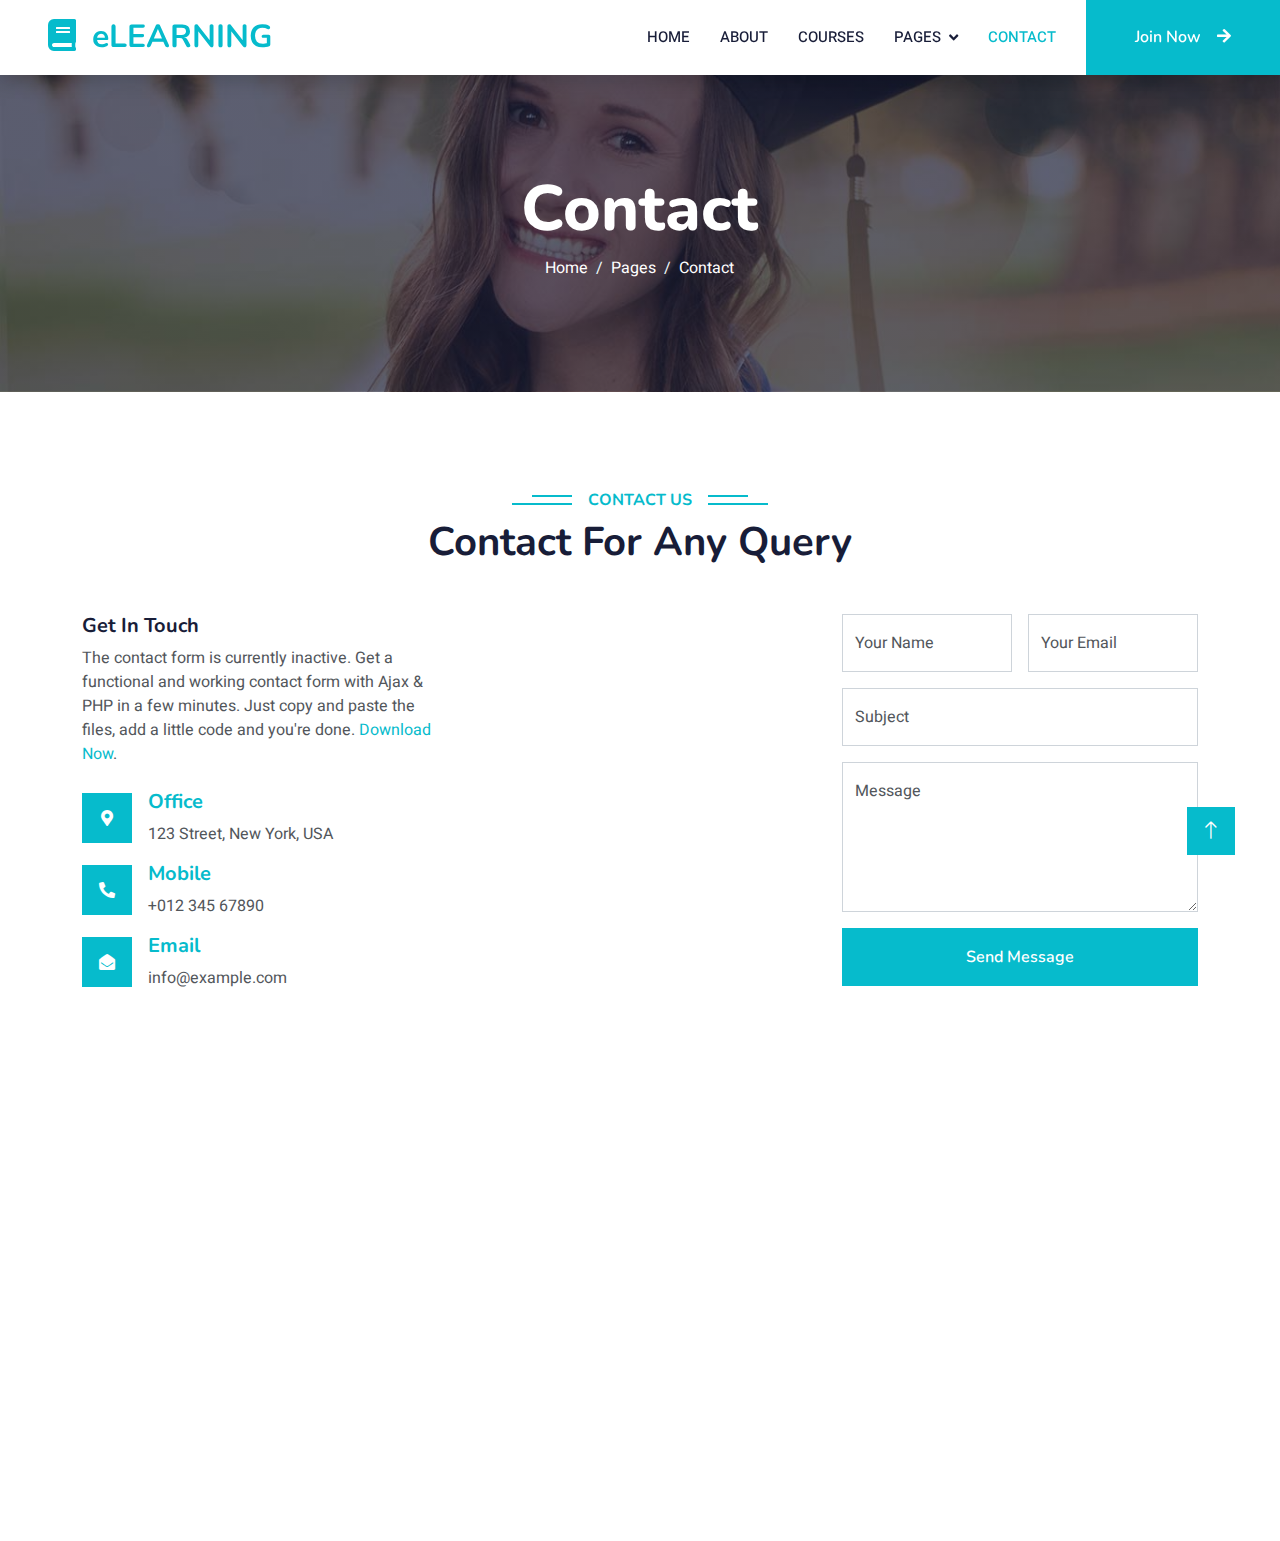
<file: contact.html>
<!DOCTYPE html>
<html lang="en">

<head>
    <meta charset="utf-8">
    <title>eLEARNING - eLearning HTML Template</title>
    <meta content="width=device-width, initial-scale=1.0" name="viewport">
    <meta content="" name="keywords">
    <meta content="" name="description">

    <!-- Favicon -->
    <link href="img/favicon.ico" rel="icon">

    <!-- Google Web Fonts -->
    <link rel="preconnect" href="https://fonts.googleapis.com">
    <link rel="preconnect" href="https://fonts.gstatic.com" crossorigin>
    <link href="https://fonts.googleapis.com/css2?family=Heebo:wght@400;500;600&family=Nunito:wght@600;700;800&display=swap" rel="stylesheet">

    <!-- Icon Font Stylesheet -->
    <link href="https://cdnjs.cloudflare.com/ajax/libs/font-awesome/5.10.0/css/all.min.css" rel="stylesheet">
    <link href="https://cdn.jsdelivr.net/npm/bootstrap-icons@1.4.1/font/bootstrap-icons.css" rel="stylesheet">

    <!-- Libraries Stylesheet -->
    <link href="lib/animate/animate.min.css" rel="stylesheet">
    <link href="lib/owlcarousel/assets/owl.carousel.min.css" rel="stylesheet">

    <!-- Customized Bootstrap Stylesheet -->
    <link href="css/bootstrap.min.css" rel="stylesheet">

    <!-- Template Stylesheet -->
    <link href="css/style.css" rel="stylesheet">
</head>

<body>
    <!-- Spinner Start -->
    <div id="spinner" class="show bg-white position-fixed translate-middle w-100 vh-100 top-50 start-50 d-flex align-items-center justify-content-center">
        <div class="spinner-border text-primary" style="width: 3rem; height: 3rem;" role="status">
            <span class="sr-only">Loading...</span>
        </div>
    </div>
    <!-- Spinner End -->


    <!-- Navbar Start -->
    <nav class="navbar navbar-expand-lg bg-white navbar-light shadow sticky-top p-0">
        <a href="index.html" class="navbar-brand d-flex align-items-center px-4 px-lg-5">
            <h2 class="m-0 text-primary"><i class="fa fa-book me-3"></i>eLEARNING</h2>
        </a>
        <button type="button" class="navbar-toggler me-4" data-bs-toggle="collapse" data-bs-target="#navbarCollapse">
            <span class="navbar-toggler-icon"></span>
        </button>
        <div class="collapse navbar-collapse" id="navbarCollapse">
            <div class="navbar-nav ms-auto p-4 p-lg-0">
                <a href="index.html" class="nav-item nav-link">Home</a>
                <a href="about.html" class="nav-item nav-link">About</a>
                <a href="courses.html" class="nav-item nav-link">Courses</a>
                <div class="nav-item dropdown">
                    <a href="#" class="nav-link dropdown-toggle" data-bs-toggle="dropdown">Pages</a>
                    <div class="dropdown-menu fade-down m-0">
                        <a href="team.html" class="dropdown-item">Our Team</a>
                        <a href="testimonial.html" class="dropdown-item">Testimonial</a>
                        <a href="404.html" class="dropdown-item">404 Page</a>
                    </div>
                </div>
                <a href="contact.html" class="nav-item nav-link active">Contact</a>
            </div>
            <a href="" class="btn btn-primary py-4 px-lg-5 d-none d-lg-block">Join Now<i class="fa fa-arrow-right ms-3"></i></a>
        </div>
    </nav>
    <!-- Navbar End -->


    <!-- Header Start -->
    <div class="container-fluid bg-primary py-5 mb-5 page-header">
        <div class="container py-5">
            <div class="row justify-content-center">
                <div class="col-lg-10 text-center">
                    <h1 class="display-3 text-white animated slideInDown">Contact</h1>
                    <nav aria-label="breadcrumb">
                        <ol class="breadcrumb justify-content-center">
                            <li class="breadcrumb-item"><a class="text-white" href="#">Home</a></li>
                            <li class="breadcrumb-item"><a class="text-white" href="#">Pages</a></li>
                            <li class="breadcrumb-item text-white active" aria-current="page">Contact</li>
                        </ol>
                    </nav>
                </div>
            </div>
        </div>
    </div>
    <!-- Header End -->


    <!-- Contact Start -->
    <div class="container-xxl py-5">
        <div class="container">
            <div class="text-center wow fadeInUp" data-wow-delay="0.1s">
                <h6 class="section-title bg-white text-center text-primary px-3">Contact Us</h6>
                <h1 class="mb-5">Contact For Any Query</h1>
            </div>
            <div class="row g-4">
                <div class="col-lg-4 col-md-6 wow fadeInUp" data-wow-delay="0.1s">
                    <h5>Get In Touch</h5>
                    <p class="mb-4">The contact form is currently inactive. Get a functional and working contact form with Ajax & PHP in a few minutes. Just copy and paste the files, add a little code and you're done. <a href="https://htmlcodex.com/contact-form">Download Now</a>.</p>
                    <div class="d-flex align-items-center mb-3">
                        <div class="d-flex align-items-center justify-content-center flex-shrink-0 bg-primary" style="width: 50px; height: 50px;">
                            <i class="fa fa-map-marker-alt text-white"></i>
                        </div>
                        <div class="ms-3">
                            <h5 class="text-primary">Office</h5>
                            <p class="mb-0">123 Street, New York, USA</p>
                        </div>
                    </div>
                    <div class="d-flex align-items-center mb-3">
                        <div class="d-flex align-items-center justify-content-center flex-shrink-0 bg-primary" style="width: 50px; height: 50px;">
                            <i class="fa fa-phone-alt text-white"></i>
                        </div>
                        <div class="ms-3">
                            <h5 class="text-primary">Mobile</h5>
                            <p class="mb-0">+012 345 67890</p>
                        </div>
                    </div>
                    <div class="d-flex align-items-center">
                        <div class="d-flex align-items-center justify-content-center flex-shrink-0 bg-primary" style="width: 50px; height: 50px;">
                            <i class="fa fa-envelope-open text-white"></i>
                        </div>
                        <div class="ms-3">
                            <h5 class="text-primary">Email</h5>
                            <p class="mb-0">info@example.com</p>
                        </div>
                    </div>
                </div>
                <div class="col-lg-4 col-md-6 wow fadeInUp" data-wow-delay="0.3s">
                    <iframe class="position-relative rounded w-100 h-100"
                        src="https://www.google.com/maps/embed?pb=!1m18!1m12!1m3!1d3001156.4288297426!2d-78.01371936852176!3d42.72876761954724!2m3!1f0!2f0!3f0!3m2!1i1024!2i768!4f13.1!3m3!1m2!1s0x4ccc4bf0f123a5a9%3A0xddcfc6c1de189567!2sNew%20York%2C%20USA!5e0!3m2!1sen!2sbd!4v1603794290143!5m2!1sen!2sbd"
                        frameborder="0" style="min-height: 300px; border:0;" allowfullscreen="" aria-hidden="false"
                        tabindex="0"></iframe>
                </div>
                <div class="col-lg-4 col-md-12 wow fadeInUp" data-wow-delay="0.5s">
                    <form>
                        <div class="row g-3">
                            <div class="col-md-6">
                                <div class="form-floating">
                                    <input type="text" class="form-control" id="name" placeholder="Your Name">
                                    <label for="name">Your Name</label>
                                </div>
                            </div>
                            <div class="col-md-6">
                                <div class="form-floating">
                                    <input type="email" class="form-control" id="email" placeholder="Your Email">
                                    <label for="email">Your Email</label>
                                </div>
                            </div>
                            <div class="col-12">
                                <div class="form-floating">
                                    <input type="text" class="form-control" id="subject" placeholder="Subject">
                                    <label for="subject">Subject</label>
                                </div>
                            </div>
                            <div class="col-12">
                                <div class="form-floating">
                                    <textarea class="form-control" placeholder="Leave a message here" id="message" style="height: 150px"></textarea>
                                    <label for="message">Message</label>
                                </div>
                            </div>
                            <div class="col-12">
                                <button class="btn btn-primary w-100 py-3" type="submit">Send Message</button>
                            </div>
                        </div>
                    </form>
                </div>
            </div>
        </div>
    </div>
    <!-- Contact End -->


    <!-- Footer Start -->
    <div class="container-fluid bg-dark text-light footer pt-5 mt-5 wow fadeIn" data-wow-delay="0.1s">
        <div class="container py-5">
            <div class="row g-5">
                <div class="col-lg-3 col-md-6">
                    <h4 class="text-white mb-3">Quick Link</h4>
                    <a class="btn btn-link" href="">About Us</a>
                    <a class="btn btn-link" href="">Contact Us</a>
                    <a class="btn btn-link" href="">Privacy Policy</a>
                    <a class="btn btn-link" href="">Terms & Condition</a>
                    <a class="btn btn-link" href="">FAQs & Help</a>
                </div>
                <div class="col-lg-3 col-md-6">
                    <h4 class="text-white mb-3">Contact</h4>
                    <p class="mb-2"><i class="fa fa-map-marker-alt me-3"></i>123 Street, New York, USA</p>
                    <p class="mb-2"><i class="fa fa-phone-alt me-3"></i>+012 345 67890</p>
                    <p class="mb-2"><i class="fa fa-envelope me-3"></i>info@example.com</p>
                    <div class="d-flex pt-2">
                        <a class="btn btn-outline-light btn-social" href=""><i class="fab fa-twitter"></i></a>
                        <a class="btn btn-outline-light btn-social" href=""><i class="fab fa-facebook-f"></i></a>
                        <a class="btn btn-outline-light btn-social" href=""><i class="fab fa-youtube"></i></a>
                        <a class="btn btn-outline-light btn-social" href=""><i class="fab fa-linkedin-in"></i></a>
                    </div>
                </div>
                <div class="col-lg-3 col-md-6">
                    <h4 class="text-white mb-3">Gallery</h4>
                    <div class="row g-2 pt-2">
                        <div class="col-4">
                            <img class="img-fluid bg-light p-1" src="img/course-1.jpg" alt="">
                        </div>
                        <div class="col-4">
                            <img class="img-fluid bg-light p-1" src="img/course-2.jpg" alt="">
                        </div>
                        <div class="col-4">
                            <img class="img-fluid bg-light p-1" src="img/course-3.jpg" alt="">
                        </div>
                        <div class="col-4">
                            <img class="img-fluid bg-light p-1" src="img/course-2.jpg" alt="">
                        </div>
                        <div class="col-4">
                            <img class="img-fluid bg-light p-1" src="img/course-3.jpg" alt="">
                        </div>
                        <div class="col-4">
                            <img class="img-fluid bg-light p-1" src="img/course-1.jpg" alt="">
                        </div>
                    </div>
                </div>
                <div class="col-lg-3 col-md-6">
                    <h4 class="text-white mb-3">Newsletter</h4>
                    <p>Dolor amet sit justo amet elitr clita ipsum elitr est.</p>
                    <div class="position-relative mx-auto" style="max-width: 400px;">
                        <input class="form-control border-0 w-100 py-3 ps-4 pe-5" type="text" placeholder="Your email">
                        <button type="button" class="btn btn-primary py-2 position-absolute top-0 end-0 mt-2 me-2">SignUp</button>
                    </div>
                </div>
            </div>
        </div>
        <div class="container">
            <div class="copyright">
                <div class="row">
                    <div class="col-md-6 text-center text-md-start mb-3 mb-md-0">
                        &copy; <a class="border-bottom" href="#">Your Site Name</a>, All Right Reserved.

                        <!--/*** This template is free as long as you keep the footer author’s credit link/attribution link/backlink. If you'd like to use the template without the footer author’s credit link/attribution link/backlink, you can purchase the Credit Removal License from "https://htmlcodex.com/credit-removal". Thank you for your support. ***/-->
                        Designed By <a class="border-bottom" href="https://htmlcodex.com">HTML Codex</a><br><br>
                        Distributed By <a class="border-bottom" href="https://themewagon.com">ThemeWagon</a>
                    </div>
                    <div class="col-md-6 text-center text-md-end">
                        <div class="footer-menu">
                            <a href="">Home</a>
                            <a href="">Cookies</a>
                            <a href="">Help</a>
                            <a href="">FQAs</a>
                        </div>
                    </div>
                </div>
            </div>
        </div>
    </div>
    <!-- Footer End -->


    <!-- Back to Top -->
    <a href="#" class="btn btn-lg btn-primary btn-lg-square back-to-top"><i class="bi bi-arrow-up"></i></a>


    <!-- JavaScript Libraries -->
    <script src="https://code.jquery.com/jquery-3.4.1.min.js"></script>
    <script src="https://cdn.jsdelivr.net/npm/bootstrap@5.0.0/dist/js/bootstrap.bundle.min.js"></script>
    <script src="lib/wow/wow.min.js"></script>
    <script src="lib/easing/easing.min.js"></script>
    <script src="lib/waypoints/waypoints.min.js"></script>
    <script src="lib/owlcarousel/owl.carousel.min.js"></script>

    <!-- Template Javascript -->
    <script src="js/main.js"></script>
</body>

</html>
</file>
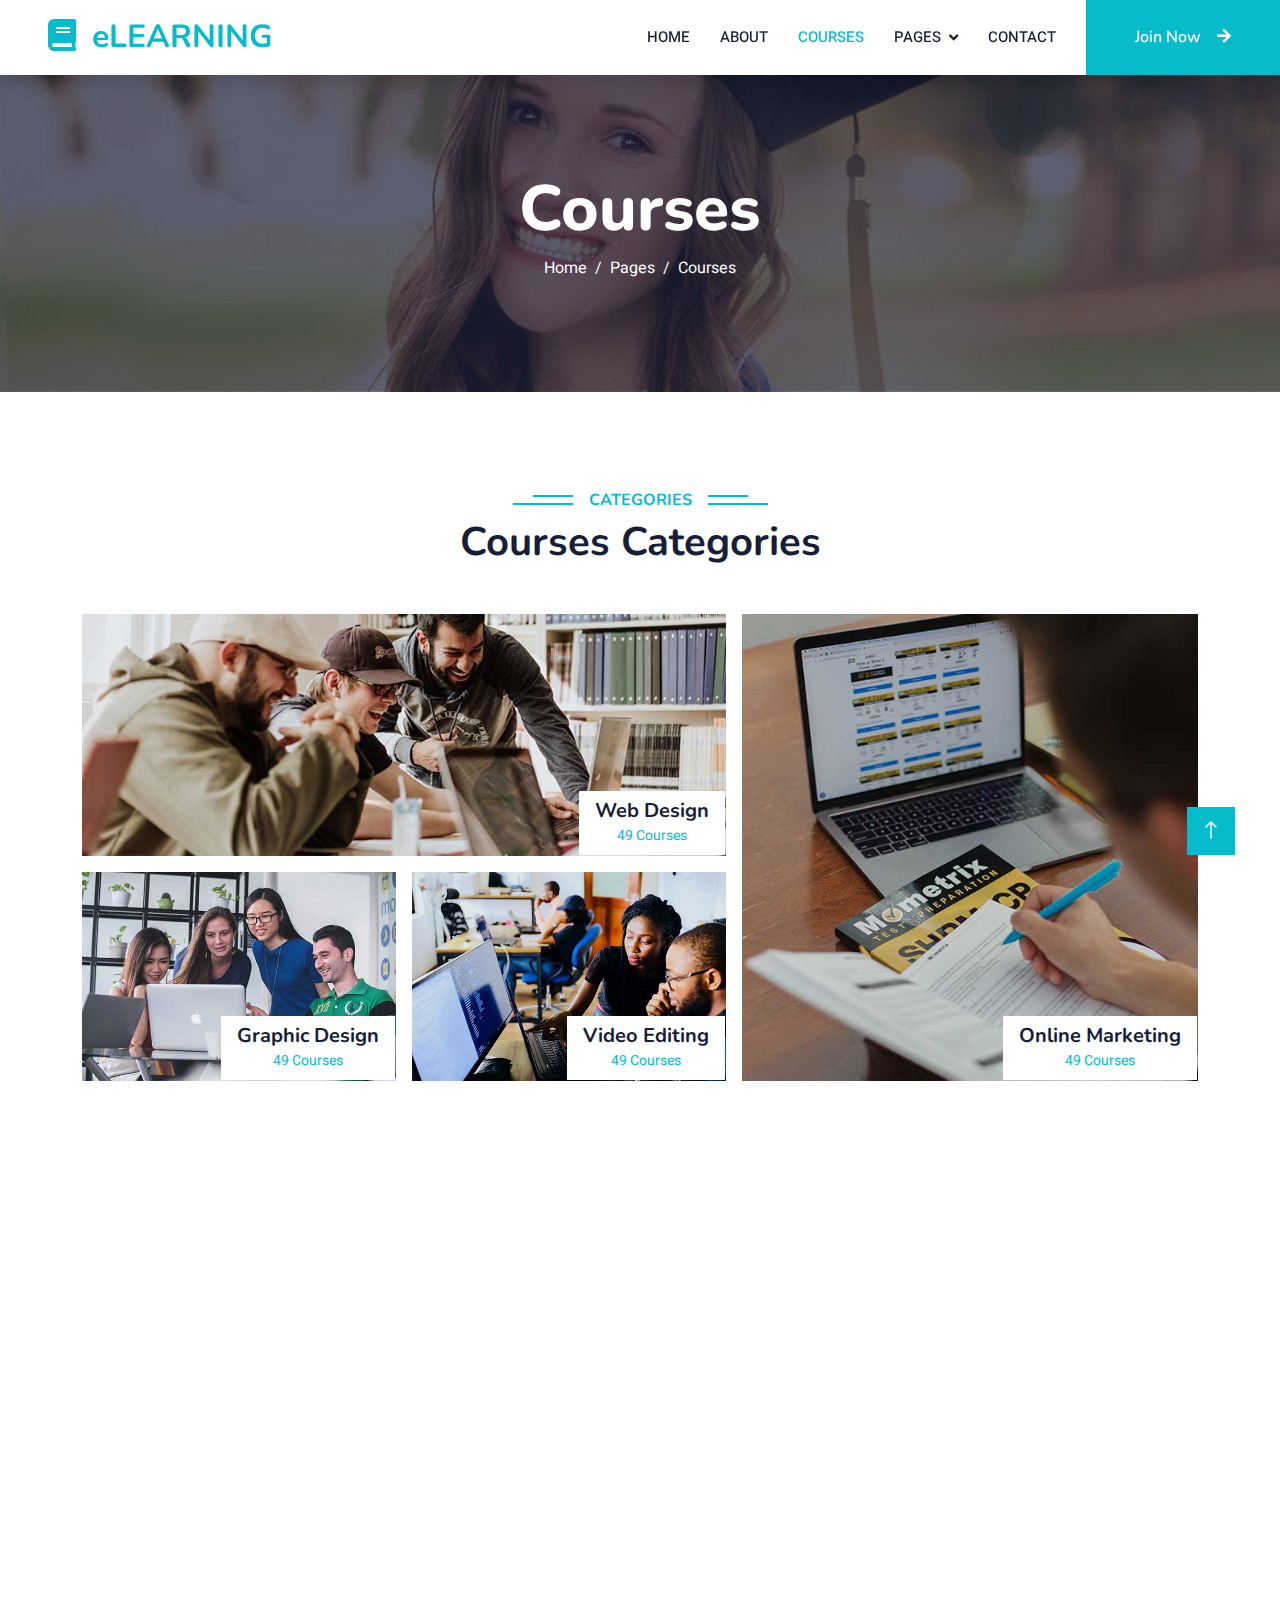
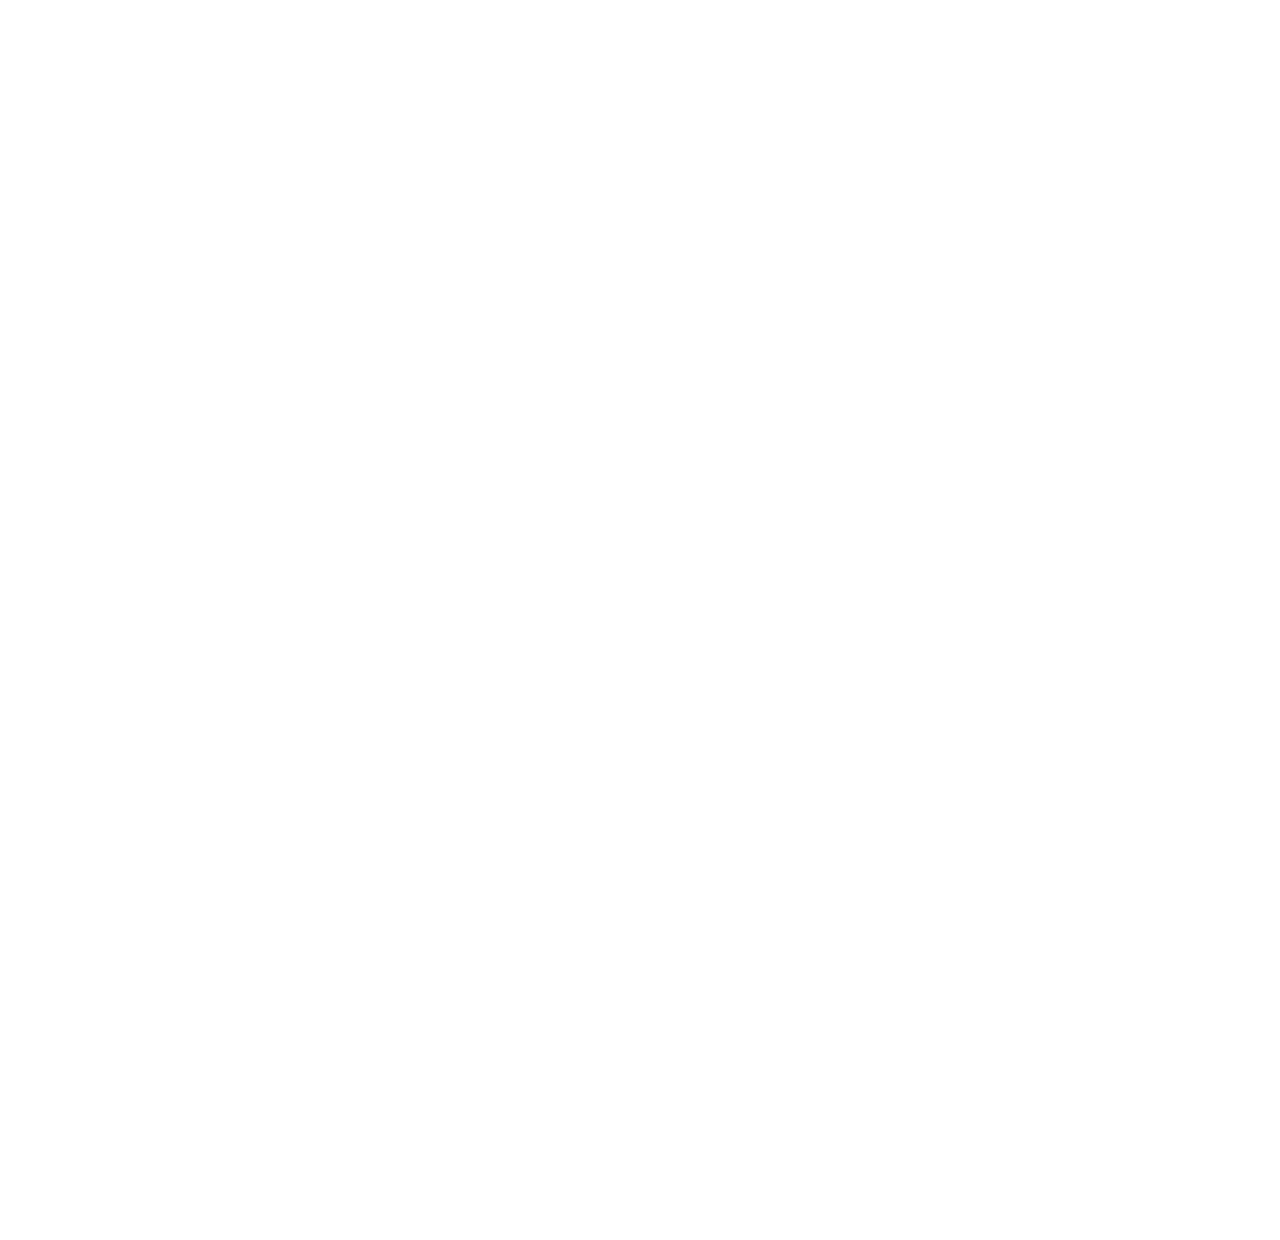
<file: courses.html>
<!DOCTYPE html>
<html lang="en">

<head>
    <meta charset="utf-8">
    <title>eLEARNING - eLearning HTML Template</title>
    <meta content="width=device-width, initial-scale=1.0" name="viewport">
    <meta content="" name="keywords">
    <meta content="" name="description">

    <!-- Favicon -->
    <link href="img/favicon.ico" rel="icon">

    <!-- Google Web Fonts -->
    <link rel="preconnect" href="https://fonts.googleapis.com">
    <link rel="preconnect" href="https://fonts.gstatic.com" crossorigin>
    <link href="https://fonts.googleapis.com/css2?family=Heebo:wght@400;500;600&family=Nunito:wght@600;700;800&display=swap" rel="stylesheet">

    <!-- Icon Font Stylesheet -->
    <link href="https://cdnjs.cloudflare.com/ajax/libs/font-awesome/5.10.0/css/all.min.css" rel="stylesheet">
    <link href="https://cdn.jsdelivr.net/npm/bootstrap-icons@1.4.1/font/bootstrap-icons.css" rel="stylesheet">

    <!-- Libraries Stylesheet -->
    <link href="lib/animate/animate.min.css" rel="stylesheet">
    <link href="lib/owlcarousel/assets/owl.carousel.min.css" rel="stylesheet">

    <!-- Customized Bootstrap Stylesheet -->
    <link href="css/bootstrap.min.css" rel="stylesheet">

    <!-- Template Stylesheet -->
    <link href="css/style.css" rel="stylesheet">
</head>

<body>
    <!-- Spinner Start -->
    <div id="spinner" class="show bg-white position-fixed translate-middle w-100 vh-100 top-50 start-50 d-flex align-items-center justify-content-center">
        <div class="spinner-border text-primary" style="width: 3rem; height: 3rem;" role="status">
            <span class="sr-only">Loading...</span>
        </div>
    </div>
    <!-- Spinner End -->


    <!-- Navbar Start -->
    <nav class="navbar navbar-expand-lg bg-white navbar-light shadow sticky-top p-0">
        <a href="index.html" class="navbar-brand d-flex align-items-center px-4 px-lg-5">
            <h2 class="m-0 text-primary"><i class="fa fa-book me-3"></i>eLEARNING</h2>
        </a>
        <button type="button" class="navbar-toggler me-4" data-bs-toggle="collapse" data-bs-target="#navbarCollapse">
            <span class="navbar-toggler-icon"></span>
        </button>
        <div class="collapse navbar-collapse" id="navbarCollapse">
            <div class="navbar-nav ms-auto p-4 p-lg-0">
                <a href="index.html" class="nav-item nav-link">Home</a>
                <a href="about.html" class="nav-item nav-link">About</a>
                <a href="courses.html" class="nav-item nav-link active">Courses</a>
                <div class="nav-item dropdown">
                    <a href="#" class="nav-link dropdown-toggle" data-bs-toggle="dropdown">Pages</a>
                    <div class="dropdown-menu fade-down m-0">
                        <a href="team.html" class="dropdown-item">Our Team</a>
                        <a href="testimonial.html" class="dropdown-item">Testimonial</a>
                        <a href="404.html" class="dropdown-item">404 Page</a>
                    </div>
                </div>
                <a href="contact.html" class="nav-item nav-link">Contact</a>
            </div>
            <a href="" class="btn btn-primary py-4 px-lg-5 d-none d-lg-block">Join Now<i class="fa fa-arrow-right ms-3"></i></a>
        </div>
    </nav>
    <!-- Navbar End -->


    <!-- Header Start -->
    <div class="container-fluid bg-primary py-5 mb-5 page-header">
        <div class="container py-5">
            <div class="row justify-content-center">
                <div class="col-lg-10 text-center">
                    <h1 class="display-3 text-white animated slideInDown">Courses</h1>
                    <nav aria-label="breadcrumb">
                        <ol class="breadcrumb justify-content-center">
                            <li class="breadcrumb-item"><a class="text-white" href="#">Home</a></li>
                            <li class="breadcrumb-item"><a class="text-white" href="#">Pages</a></li>
                            <li class="breadcrumb-item text-white active" aria-current="page">Courses</li>
                        </ol>
                    </nav>
                </div>
            </div>
        </div>
    </div>
    <!-- Header End -->


    <!-- Categories Start -->
    <div class="container-xxl py-5 category">
        <div class="container">
            <div class="text-center wow fadeInUp" data-wow-delay="0.1s">
                <h6 class="section-title bg-white text-center text-primary px-3">Categories</h6>
                <h1 class="mb-5">Courses Categories</h1>
            </div>
            <div class="row g-3">
                <div class="col-lg-7 col-md-6">
                    <div class="row g-3">
                        <div class="col-lg-12 col-md-12 wow zoomIn" data-wow-delay="0.1s">
                            <a class="position-relative d-block overflow-hidden" href="">
                                <img class="img-fluid" src="img/cat-1.jpg" alt="">
                                <div class="bg-white text-center position-absolute bottom-0 end-0 py-2 px-3" style="margin: 1px;">
                                    <h5 class="m-0">Web Design</h5>
                                    <small class="text-primary">49 Courses</small>
                                </div>
                            </a>
                        </div>
                        <div class="col-lg-6 col-md-12 wow zoomIn" data-wow-delay="0.3s">
                            <a class="position-relative d-block overflow-hidden" href="">
                                <img class="img-fluid" src="img/cat-2.jpg" alt="">
                                <div class="bg-white text-center position-absolute bottom-0 end-0 py-2 px-3" style="margin: 1px;">
                                    <h5 class="m-0">Graphic Design</h5>
                                    <small class="text-primary">49 Courses</small>
                                </div>
                            </a>
                        </div>
                        <div class="col-lg-6 col-md-12 wow zoomIn" data-wow-delay="0.5s">
                            <a class="position-relative d-block overflow-hidden" href="">
                                <img class="img-fluid" src="img/cat-3.jpg" alt="">
                                <div class="bg-white text-center position-absolute bottom-0 end-0 py-2 px-3" style="margin: 1px;">
                                    <h5 class="m-0">Video Editing</h5>
                                    <small class="text-primary">49 Courses</small>
                                </div>
                            </a>
                        </div>
                    </div>
                </div>
                <div class="col-lg-5 col-md-6 wow zoomIn" data-wow-delay="0.7s" style="min-height: 350px;">
                    <a class="position-relative d-block h-100 overflow-hidden" href="">
                        <img class="img-fluid position-absolute w-100 h-100" src="img/cat-4.jpg" alt="" style="object-fit: cover;">
                        <div class="bg-white text-center position-absolute bottom-0 end-0 py-2 px-3" style="margin:  1px;">
                            <h5 class="m-0">Online Marketing</h5>
                            <small class="text-primary">49 Courses</small>
                        </div>
                    </a>
                </div>
            </div>
        </div>
    </div>
    <!-- Categories Start -->


    <!-- Courses Start -->
    <div class="container-xxl py-5">
        <div class="container">
            <div class="text-center wow fadeInUp" data-wow-delay="0.1s">
                <h6 class="section-title bg-white text-center text-primary px-3">Courses</h6>
                <h1 class="mb-5">Popular Courses</h1>
            </div>
            <div class="row g-4 justify-content-center">
                <div class="col-lg-4 col-md-6 wow fadeInUp" data-wow-delay="0.1s">
                    <div class="course-item bg-light">
                        <div class="position-relative overflow-hidden">
                            <img class="img-fluid" src="img/course-1.jpg" alt="">
                            <div class="w-100 d-flex justify-content-center position-absolute bottom-0 start-0 mb-4">
                                <a href="#" class="flex-shrink-0 btn btn-sm btn-primary px-3 border-end" style="border-radius: 30px 0 0 30px;">Read More</a>
                                <a href="#" class="flex-shrink-0 btn btn-sm btn-primary px-3" style="border-radius: 0 30px 30px 0;">Join Now</a>
                            </div>
                        </div>
                        <div class="text-center p-4 pb-0">
                            <h3 class="mb-0">$149.00</h3>
                            <div class="mb-3">
                                <small class="fa fa-star text-primary"></small>
                                <small class="fa fa-star text-primary"></small>
                                <small class="fa fa-star text-primary"></small>
                                <small class="fa fa-star text-primary"></small>
                                <small class="fa fa-star text-primary"></small>
                                <small>(123)</small>
                            </div>
                            <h5 class="mb-4">Web Design & Development Course for Beginners</h5>
                        </div>
                        <div class="d-flex border-top">
                            <small class="flex-fill text-center border-end py-2"><i class="fa fa-user-tie text-primary me-2"></i>John Doe</small>
                            <small class="flex-fill text-center border-end py-2"><i class="fa fa-clock text-primary me-2"></i>1.49 Hrs</small>
                            <small class="flex-fill text-center py-2"><i class="fa fa-user text-primary me-2"></i>30 Students</small>
                        </div>
                    </div>
                </div>
                <div class="col-lg-4 col-md-6 wow fadeInUp" data-wow-delay="0.3s">
                    <div class="course-item bg-light">
                        <div class="position-relative overflow-hidden">
                            <img class="img-fluid" src="img/course-2.jpg" alt="">
                            <div class="w-100 d-flex justify-content-center position-absolute bottom-0 start-0 mb-4">
                                <a href="#" class="flex-shrink-0 btn btn-sm btn-primary px-3 border-end" style="border-radius: 30px 0 0 30px;">Read More</a>
                                <a href="#" class="flex-shrink-0 btn btn-sm btn-primary px-3" style="border-radius: 0 30px 30px 0;">Join Now</a>
                            </div>
                        </div>
                        <div class="text-center p-4 pb-0">
                            <h3 class="mb-0">$149.00</h3>
                            <div class="mb-3">
                                <small class="fa fa-star text-primary"></small>
                                <small class="fa fa-star text-primary"></small>
                                <small class="fa fa-star text-primary"></small>
                                <small class="fa fa-star text-primary"></small>
                                <small class="fa fa-star text-primary"></small>
                                <small>(123)</small>
                            </div>
                            <h5 class="mb-4">Web Design & Development Course for Beginners</h5>
                        </div>
                        <div class="d-flex border-top">
                            <small class="flex-fill text-center border-end py-2"><i class="fa fa-user-tie text-primary me-2"></i>John Doe</small>
                            <small class="flex-fill text-center border-end py-2"><i class="fa fa-clock text-primary me-2"></i>1.49 Hrs</small>
                            <small class="flex-fill text-center py-2"><i class="fa fa-user text-primary me-2"></i>30 Students</small>
                        </div>
                    </div>
                </div>
                <div class="col-lg-4 col-md-6 wow fadeInUp" data-wow-delay="0.5s">
                    <div class="course-item bg-light">
                        <div class="position-relative overflow-hidden">
                            <img class="img-fluid" src="img/course-3.jpg" alt="">
                            <div class="w-100 d-flex justify-content-center position-absolute bottom-0 start-0 mb-4">
                                <a href="#" class="flex-shrink-0 btn btn-sm btn-primary px-3 border-end" style="border-radius: 30px 0 0 30px;">Read More</a>
                                <a href="#" class="flex-shrink-0 btn btn-sm btn-primary px-3" style="border-radius: 0 30px 30px 0;">Join Now</a>
                            </div>
                        </div>
                        <div class="text-center p-4 pb-0">
                            <h3 class="mb-0">$149.00</h3>
                            <div class="mb-3">
                                <small class="fa fa-star text-primary"></small>
                                <small class="fa fa-star text-primary"></small>
                                <small class="fa fa-star text-primary"></small>
                                <small class="fa fa-star text-primary"></small>
                                <small class="fa fa-star text-primary"></small>
                                <small>(123)</small>
                            </div>
                            <h5 class="mb-4">Web Design & Development Course for Beginners</h5>
                        </div>
                        <div class="d-flex border-top">
                            <small class="flex-fill text-center border-end py-2"><i class="fa fa-user-tie text-primary me-2"></i>John Doe</small>
                            <small class="flex-fill text-center border-end py-2"><i class="fa fa-clock text-primary me-2"></i>1.49 Hrs</small>
                            <small class="flex-fill text-center py-2"><i class="fa fa-user text-primary me-2"></i>30 Students</small>
                        </div>
                    </div>
                </div>
            </div>
        </div>
    </div>
    <!-- Courses End -->


    <!-- Testimonial Start -->
    <div class="container-xxl py-5 wow fadeInUp" data-wow-delay="0.1s">
        <div class="container">
            <div class="text-center">
                <h6 class="section-title bg-white text-center text-primary px-3">Testimonial</h6>
                <h1 class="mb-5">Our Students Say!</h1>
            </div>
            <div class="owl-carousel testimonial-carousel position-relative">
                <div class="testimonial-item text-center">
                    <img class="border rounded-circle p-2 mx-auto mb-3" src="img/testimonial-1.jpg" style="width: 80px; height: 80px;">
                    <h5 class="mb-0">Client Name</h5>
                    <p>Profession</p>
                    <div class="testimonial-text bg-light text-center p-4">
                    <p class="mb-0">Tempor erat elitr rebum at clita. Diam dolor diam ipsum sit diam amet diam et eos. Clita erat ipsum et lorem et sit.</p>
                    </div>
                </div>
                <div class="testimonial-item text-center">
                    <img class="border rounded-circle p-2 mx-auto mb-3" src="img/testimonial-2.jpg" style="width: 80px; height: 80px;">
                    <h5 class="mb-0">Client Name</h5>
                    <p>Profession</p>
                    <div class="testimonial-text bg-light text-center p-4">
                    <p class="mb-0">Tempor erat elitr rebum at clita. Diam dolor diam ipsum sit diam amet diam et eos. Clita erat ipsum et lorem et sit.</p>
                    </div>
                </div>
                <div class="testimonial-item text-center">
                    <img class="border rounded-circle p-2 mx-auto mb-3" src="img/testimonial-3.jpg" style="width: 80px; height: 80px;">
                    <h5 class="mb-0">Client Name</h5>
                    <p>Profession</p>
                    <div class="testimonial-text bg-light text-center p-4">
                    <p class="mb-0">Tempor erat elitr rebum at clita. Diam dolor diam ipsum sit diam amet diam et eos. Clita erat ipsum et lorem et sit.</p>
                    </div>
                </div>
                <div class="testimonial-item text-center">
                    <img class="border rounded-circle p-2 mx-auto mb-3" src="img/testimonial-4.jpg" style="width: 80px; height: 80px;">
                    <h5 class="mb-0">Client Name</h5>
                    <p>Profession</p>
                    <div class="testimonial-text bg-light text-center p-4">
                    <p class="mb-0">Tempor erat elitr rebum at clita. Diam dolor diam ipsum sit diam amet diam et eos. Clita erat ipsum et lorem et sit.</p>
                    </div>
                </div>
            </div>
        </div>
    </div>
    <!-- Testimonial End -->
        

    <!-- Footer Start -->
    <div class="container-fluid bg-dark text-light footer pt-5 mt-5 wow fadeIn" data-wow-delay="0.1s">
        <div class="container py-5">
            <div class="row g-5">
                <div class="col-lg-3 col-md-6">
                    <h4 class="text-white mb-3">Quick Link</h4>
                    <a class="btn btn-link" href="">About Us</a>
                    <a class="btn btn-link" href="">Contact Us</a>
                    <a class="btn btn-link" href="">Privacy Policy</a>
                    <a class="btn btn-link" href="">Terms & Condition</a>
                    <a class="btn btn-link" href="">FAQs & Help</a>
                </div>
                <div class="col-lg-3 col-md-6">
                    <h4 class="text-white mb-3">Contact</h4>
                    <p class="mb-2"><i class="fa fa-map-marker-alt me-3"></i>123 Street, New York, USA</p>
                    <p class="mb-2"><i class="fa fa-phone-alt me-3"></i>+012 345 67890</p>
                    <p class="mb-2"><i class="fa fa-envelope me-3"></i>info@example.com</p>
                    <div class="d-flex pt-2">
                        <a class="btn btn-outline-light btn-social" href=""><i class="fab fa-twitter"></i></a>
                        <a class="btn btn-outline-light btn-social" href=""><i class="fab fa-facebook-f"></i></a>
                        <a class="btn btn-outline-light btn-social" href=""><i class="fab fa-youtube"></i></a>
                        <a class="btn btn-outline-light btn-social" href=""><i class="fab fa-linkedin-in"></i></a>
                    </div>
                </div>
                <div class="col-lg-3 col-md-6">
                    <h4 class="text-white mb-3">Gallery</h4>
                    <div class="row g-2 pt-2">
                        <div class="col-4">
                            <img class="img-fluid bg-light p-1" src="img/course-1.jpg" alt="">
                        </div>
                        <div class="col-4">
                            <img class="img-fluid bg-light p-1" src="img/course-2.jpg" alt="">
                        </div>
                        <div class="col-4">
                            <img class="img-fluid bg-light p-1" src="img/course-3.jpg" alt="">
                        </div>
                        <div class="col-4">
                            <img class="img-fluid bg-light p-1" src="img/course-2.jpg" alt="">
                        </div>
                        <div class="col-4">
                            <img class="img-fluid bg-light p-1" src="img/course-3.jpg" alt="">
                        </div>
                        <div class="col-4">
                            <img class="img-fluid bg-light p-1" src="img/course-1.jpg" alt="">
                        </div>
                    </div>
                </div>
                <div class="col-lg-3 col-md-6">
                    <h4 class="text-white mb-3">Newsletter</h4>
                    <p>Dolor amet sit justo amet elitr clita ipsum elitr est.</p>
                    <div class="position-relative mx-auto" style="max-width: 400px;">
                        <input class="form-control border-0 w-100 py-3 ps-4 pe-5" type="text" placeholder="Your email">
                        <button type="button" class="btn btn-primary py-2 position-absolute top-0 end-0 mt-2 me-2">SignUp</button>
                    </div>
                </div>
            </div>
        </div>
        <div class="container">
            <div class="copyright">
                <div class="row">
                    <div class="col-md-6 text-center text-md-start mb-3 mb-md-0">
                        &copy; <a class="border-bottom" href="#">Your Site Name</a>, All Right Reserved.

                        <!--/*** This template is free as long as you keep the footer author’s credit link/attribution link/backlink. If you'd like to use the template without the footer author’s credit link/attribution link/backlink, you can purchase the Credit Removal License from "https://htmlcodex.com/credit-removal". Thank you for your support. ***/-->
                        Designed By <a class="border-bottom" href="https://htmlcodex.com">HTML Codex</a><br><br>
                        Distributed By <a class="border-bottom" href="https://themewagon.com">ThemeWagon</a>
                    </div>
                    <div class="col-md-6 text-center text-md-end">
                        <div class="footer-menu">
                            <a href="">Home</a>
                            <a href="">Cookies</a>
                            <a href="">Help</a>
                            <a href="">FQAs</a>
                        </div>
                    </div>
                </div>
            </div>
        </div>
    </div>
    <!-- Footer End -->


    <!-- Back to Top -->
    <a href="#" class="btn btn-lg btn-primary btn-lg-square back-to-top"><i class="bi bi-arrow-up"></i></a>


    <!-- JavaScript Libraries -->
    <script src="https://code.jquery.com/jquery-3.4.1.min.js"></script>
    <script src="https://cdn.jsdelivr.net/npm/bootstrap@5.0.0/dist/js/bootstrap.bundle.min.js"></script>
    <script src="lib/wow/wow.min.js"></script>
    <script src="lib/easing/easing.min.js"></script>
    <script src="lib/waypoints/waypoints.min.js"></script>
    <script src="lib/owlcarousel/owl.carousel.min.js"></script>

    <!-- Template Javascript -->
    <script src="js/main.js"></script>
</body>

</html>
</file>
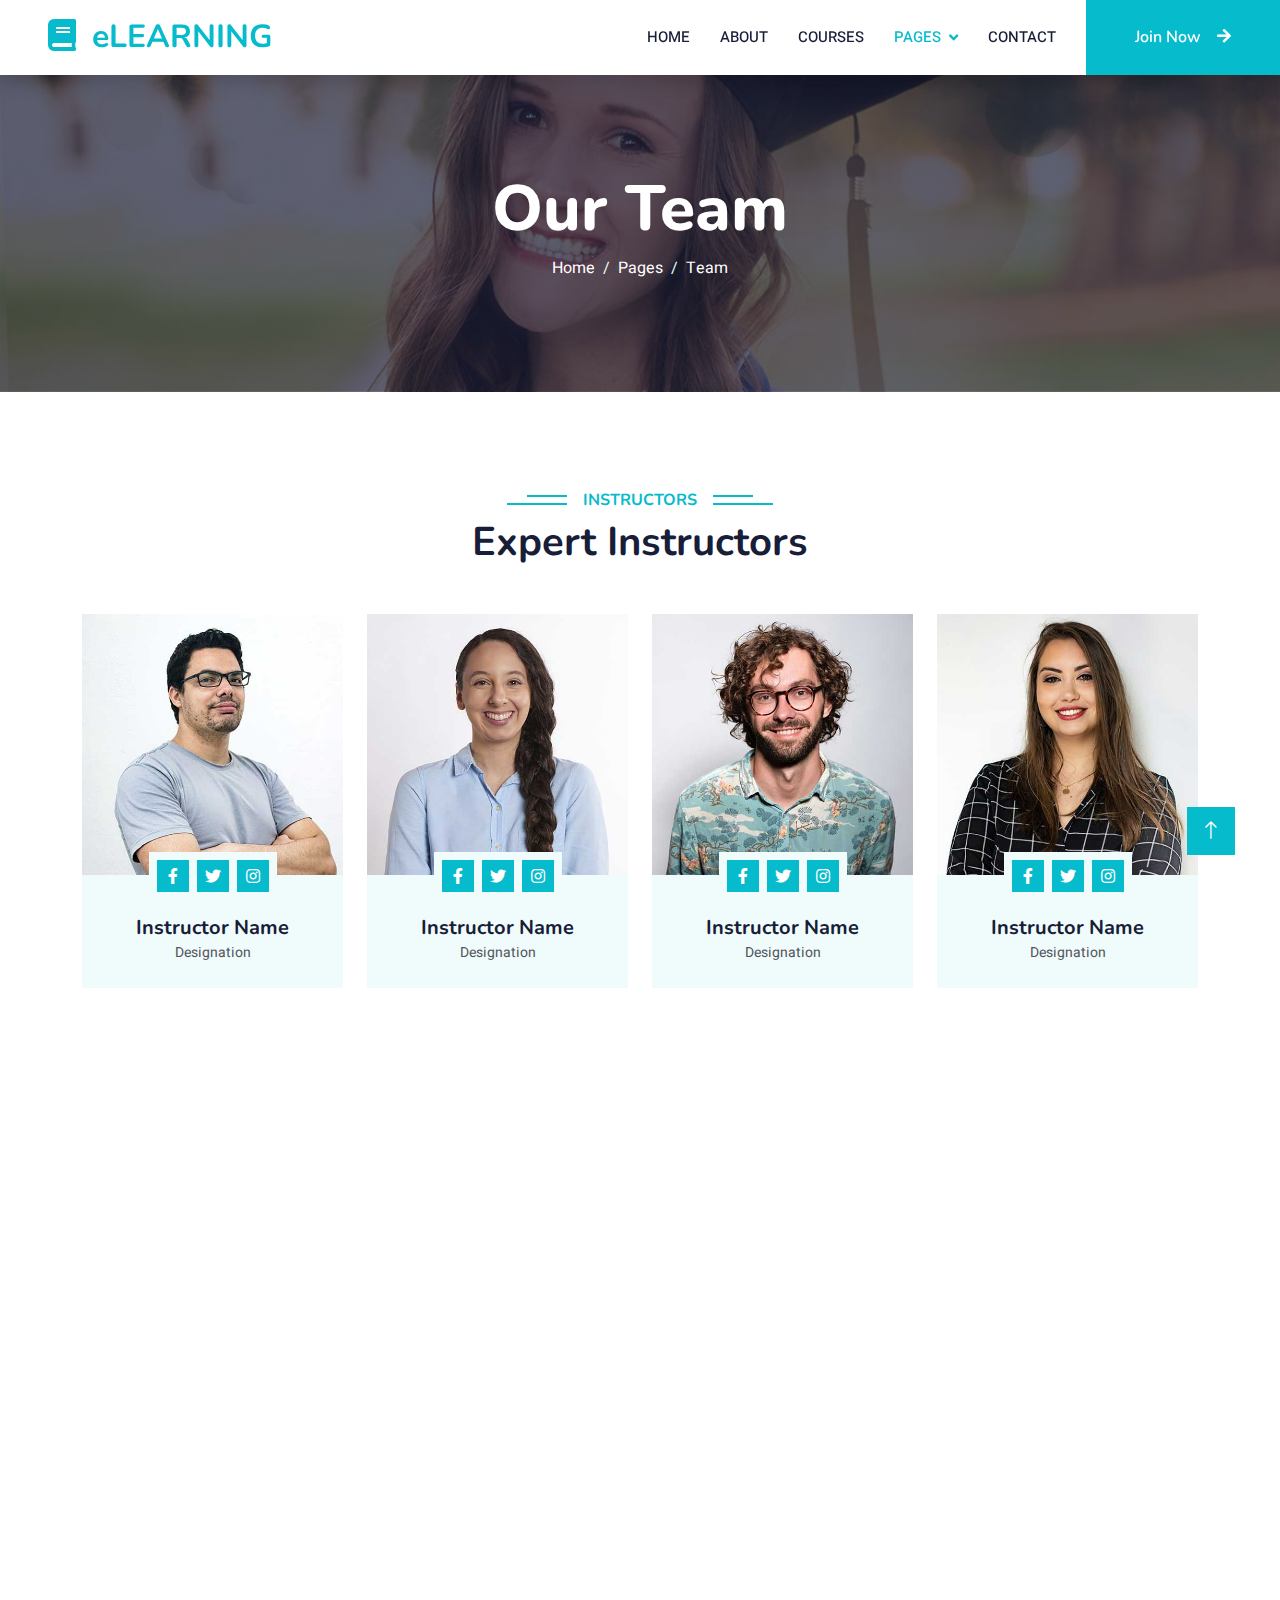
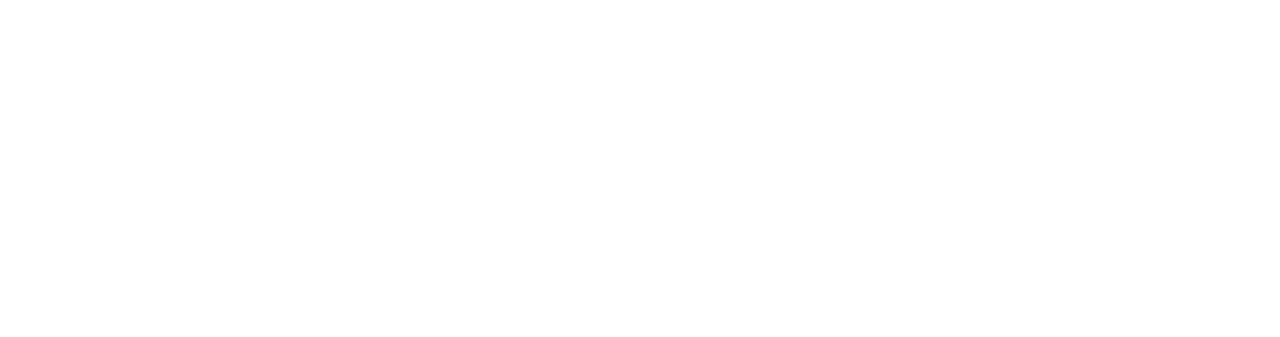
<file: team.html>
<!DOCTYPE html>
<html lang="en">

<head>
    <meta charset="utf-8">
    <title>eLEARNING - eLearning HTML Template</title>
    <meta content="width=device-width, initial-scale=1.0" name="viewport">
    <meta content="" name="keywords">
    <meta content="" name="description">

    <!-- Favicon -->
    <link href="img/favicon.ico" rel="icon">

    <!-- Google Web Fonts -->
    <link rel="preconnect" href="https://fonts.googleapis.com">
    <link rel="preconnect" href="https://fonts.gstatic.com" crossorigin>
    <link href="https://fonts.googleapis.com/css2?family=Heebo:wght@400;500;600&family=Nunito:wght@600;700;800&display=swap" rel="stylesheet">

    <!-- Icon Font Stylesheet -->
    <link href="https://cdnjs.cloudflare.com/ajax/libs/font-awesome/5.10.0/css/all.min.css" rel="stylesheet">
    <link href="https://cdn.jsdelivr.net/npm/bootstrap-icons@1.4.1/font/bootstrap-icons.css" rel="stylesheet">

    <!-- Libraries Stylesheet -->
    <link href="lib/animate/animate.min.css" rel="stylesheet">
    <link href="lib/owlcarousel/assets/owl.carousel.min.css" rel="stylesheet">

    <!-- Customized Bootstrap Stylesheet -->
    <link href="css/bootstrap.min.css" rel="stylesheet">

    <!-- Template Stylesheet -->
    <link href="css/style.css" rel="stylesheet">
</head>

<body>
    <!-- Spinner Start -->
    <div id="spinner" class="show bg-white position-fixed translate-middle w-100 vh-100 top-50 start-50 d-flex align-items-center justify-content-center">
        <div class="spinner-border text-primary" style="width: 3rem; height: 3rem;" role="status">
            <span class="sr-only">Loading...</span>
        </div>
    </div>
    <!-- Spinner End -->


    <!-- Navbar Start -->
    <nav class="navbar navbar-expand-lg bg-white navbar-light shadow sticky-top p-0">
        <a href="index.html" class="navbar-brand d-flex align-items-center px-4 px-lg-5">
            <h2 class="m-0 text-primary"><i class="fa fa-book me-3"></i>eLEARNING</h2>
        </a>
        <button type="button" class="navbar-toggler me-4" data-bs-toggle="collapse" data-bs-target="#navbarCollapse">
            <span class="navbar-toggler-icon"></span>
        </button>
        <div class="collapse navbar-collapse" id="navbarCollapse">
            <div class="navbar-nav ms-auto p-4 p-lg-0">
                <a href="index.html" class="nav-item nav-link">Home</a>
                <a href="about.html" class="nav-item nav-link">About</a>
                <a href="courses.html" class="nav-item nav-link">Courses</a>
                <div class="nav-item dropdown">
                    <a href="#" class="nav-link dropdown-toggle active" data-bs-toggle="dropdown">Pages</a>
                    <div class="dropdown-menu fade-down m-0">
                        <a href="team.html" class="dropdown-item active">Our Team</a>
                        <a href="testimonial.html" class="dropdown-item">Testimonial</a>
                        <a href="404.html" class="dropdown-item">404 Page</a>
                    </div>
                </div>
                <a href="contact.html" class="nav-item nav-link">Contact</a>
            </div>
            <a href="" class="btn btn-primary py-4 px-lg-5 d-none d-lg-block">Join Now<i class="fa fa-arrow-right ms-3"></i></a>
        </div>
    </nav>
    <!-- Navbar End -->


    <!-- Header Start -->
    <div class="container-fluid bg-primary py-5 mb-5 page-header">
        <div class="container py-5">
            <div class="row justify-content-center">
                <div class="col-lg-10 text-center">
                    <h1 class="display-3 text-white animated slideInDown">Our Team</h1>
                    <nav aria-label="breadcrumb">
                        <ol class="breadcrumb justify-content-center">
                            <li class="breadcrumb-item"><a class="text-white" href="#">Home</a></li>
                            <li class="breadcrumb-item"><a class="text-white" href="#">Pages</a></li>
                            <li class="breadcrumb-item text-white active" aria-current="page">Team</li>
                        </ol>
                    </nav>
                </div>
            </div>
        </div>
    </div>
    <!-- Header End -->


    <!-- Team Start -->
    <div class="container-xxl py-5">
        <div class="container">
            <div class="text-center wow fadeInUp" data-wow-delay="0.1s">
                <h6 class="section-title bg-white text-center text-primary px-3">Instructors</h6>
                <h1 class="mb-5">Expert Instructors</h1>
            </div>
            <div class="row g-4">
                <div class="col-lg-3 col-md-6 wow fadeInUp" data-wow-delay="0.1s">
                    <div class="team-item bg-light">
                        <div class="overflow-hidden">
                            <img class="img-fluid" src="img/team-1.jpg" alt="">
                        </div>
                        <div class="position-relative d-flex justify-content-center" style="margin-top: -23px;">
                            <div class="bg-light d-flex justify-content-center pt-2 px-1">
                                <a class="btn btn-sm-square btn-primary mx-1" href=""><i class="fab fa-facebook-f"></i></a>
                                <a class="btn btn-sm-square btn-primary mx-1" href=""><i class="fab fa-twitter"></i></a>
                                <a class="btn btn-sm-square btn-primary mx-1" href=""><i class="fab fa-instagram"></i></a>
                            </div>
                        </div>
                        <div class="text-center p-4">
                            <h5 class="mb-0">Instructor Name</h5>
                            <small>Designation</small>
                        </div>
                    </div>
                </div>
                <div class="col-lg-3 col-md-6 wow fadeInUp" data-wow-delay="0.3s">
                    <div class="team-item bg-light">
                        <div class="overflow-hidden">
                            <img class="img-fluid" src="img/team-2.jpg" alt="">
                        </div>
                        <div class="position-relative d-flex justify-content-center" style="margin-top: -23px;">
                            <div class="bg-light d-flex justify-content-center pt-2 px-1">
                                <a class="btn btn-sm-square btn-primary mx-1" href=""><i class="fab fa-facebook-f"></i></a>
                                <a class="btn btn-sm-square btn-primary mx-1" href=""><i class="fab fa-twitter"></i></a>
                                <a class="btn btn-sm-square btn-primary mx-1" href=""><i class="fab fa-instagram"></i></a>
                            </div>
                        </div>
                        <div class="text-center p-4">
                            <h5 class="mb-0">Instructor Name</h5>
                            <small>Designation</small>
                        </div>
                    </div>
                </div>
                <div class="col-lg-3 col-md-6 wow fadeInUp" data-wow-delay="0.5s">
                    <div class="team-item bg-light">
                        <div class="overflow-hidden">
                            <img class="img-fluid" src="img/team-3.jpg" alt="">
                        </div>
                        <div class="position-relative d-flex justify-content-center" style="margin-top: -23px;">
                            <div class="bg-light d-flex justify-content-center pt-2 px-1">
                                <a class="btn btn-sm-square btn-primary mx-1" href=""><i class="fab fa-facebook-f"></i></a>
                                <a class="btn btn-sm-square btn-primary mx-1" href=""><i class="fab fa-twitter"></i></a>
                                <a class="btn btn-sm-square btn-primary mx-1" href=""><i class="fab fa-instagram"></i></a>
                            </div>
                        </div>
                        <div class="text-center p-4">
                            <h5 class="mb-0">Instructor Name</h5>
                            <small>Designation</small>
                        </div>
                    </div>
                </div>
                <div class="col-lg-3 col-md-6 wow fadeInUp" data-wow-delay="0.7s">
                    <div class="team-item bg-light">
                        <div class="overflow-hidden">
                            <img class="img-fluid" src="img/team-4.jpg" alt="">
                        </div>
                        <div class="position-relative d-flex justify-content-center" style="margin-top: -23px;">
                            <div class="bg-light d-flex justify-content-center pt-2 px-1">
                                <a class="btn btn-sm-square btn-primary mx-1" href=""><i class="fab fa-facebook-f"></i></a>
                                <a class="btn btn-sm-square btn-primary mx-1" href=""><i class="fab fa-twitter"></i></a>
                                <a class="btn btn-sm-square btn-primary mx-1" href=""><i class="fab fa-instagram"></i></a>
                            </div>
                        </div>
                        <div class="text-center p-4">
                            <h5 class="mb-0">Instructor Name</h5>
                            <small>Designation</small>
                        </div>
                    </div>
                </div>
                <div class="col-lg-3 col-md-6 wow fadeInUp" data-wow-delay="0.1s">
                    <div class="team-item bg-light">
                        <div class="overflow-hidden">
                            <img class="img-fluid" src="img/team-2.jpg" alt="">
                        </div>
                        <div class="position-relative d-flex justify-content-center" style="margin-top: -23px;">
                            <div class="bg-light d-flex justify-content-center pt-2 px-1">
                                <a class="btn btn-sm-square btn-primary mx-1" href=""><i class="fab fa-facebook-f"></i></a>
                                <a class="btn btn-sm-square btn-primary mx-1" href=""><i class="fab fa-twitter"></i></a>
                                <a class="btn btn-sm-square btn-primary mx-1" href=""><i class="fab fa-instagram"></i></a>
                            </div>
                        </div>
                        <div class="text-center p-4">
                            <h5 class="mb-0">Instructor Name</h5>
                            <small>Designation</small>
                        </div>
                    </div>
                </div>
                <div class="col-lg-3 col-md-6 wow fadeInUp" data-wow-delay="0.3s">
                    <div class="team-item bg-light">
                        <div class="overflow-hidden">
                            <img class="img-fluid" src="img/team-3.jpg" alt="">
                        </div>
                        <div class="position-relative d-flex justify-content-center" style="margin-top: -23px;">
                            <div class="bg-light d-flex justify-content-center pt-2 px-1">
                                <a class="btn btn-sm-square btn-primary mx-1" href=""><i class="fab fa-facebook-f"></i></a>
                                <a class="btn btn-sm-square btn-primary mx-1" href=""><i class="fab fa-twitter"></i></a>
                                <a class="btn btn-sm-square btn-primary mx-1" href=""><i class="fab fa-instagram"></i></a>
                            </div>
                        </div>
                        <div class="text-center p-4">
                            <h5 class="mb-0">Instructor Name</h5>
                            <small>Designation</small>
                        </div>
                    </div>
                </div>
                <div class="col-lg-3 col-md-6 wow fadeInUp" data-wow-delay="0.5s">
                    <div class="team-item bg-light">
                        <div class="overflow-hidden">
                            <img class="img-fluid" src="img/team-4.jpg" alt="">
                        </div>
                        <div class="position-relative d-flex justify-content-center" style="margin-top: -23px;">
                            <div class="bg-light d-flex justify-content-center pt-2 px-1">
                                <a class="btn btn-sm-square btn-primary mx-1" href=""><i class="fab fa-facebook-f"></i></a>
                                <a class="btn btn-sm-square btn-primary mx-1" href=""><i class="fab fa-twitter"></i></a>
                                <a class="btn btn-sm-square btn-primary mx-1" href=""><i class="fab fa-instagram"></i></a>
                            </div>
                        </div>
                        <div class="text-center p-4">
                            <h5 class="mb-0">Instructor Name</h5>
                            <small>Designation</small>
                        </div>
                    </div>
                </div>
                <div class="col-lg-3 col-md-6 wow fadeInUp" data-wow-delay="0.7s">
                    <div class="team-item bg-light">
                        <div class="overflow-hidden">
                            <img class="img-fluid" src="img/team-1.jpg" alt="">
                        </div>
                        <div class="position-relative d-flex justify-content-center" style="margin-top: -23px;">
                            <div class="bg-light d-flex justify-content-center pt-2 px-1">
                                <a class="btn btn-sm-square btn-primary mx-1" href=""><i class="fab fa-facebook-f"></i></a>
                                <a class="btn btn-sm-square btn-primary mx-1" href=""><i class="fab fa-twitter"></i></a>
                                <a class="btn btn-sm-square btn-primary mx-1" href=""><i class="fab fa-instagram"></i></a>
                            </div>
                        </div>
                        <div class="text-center p-4">
                            <h5 class="mb-0">Instructor Name</h5>
                            <small>Designation</small>
                        </div>
                    </div>
                </div>
            </div>
        </div>
    </div>
    <!-- Team End -->
        

    <!-- Footer Start -->
    <div class="container-fluid bg-dark text-light footer pt-5 mt-5 wow fadeIn" data-wow-delay="0.1s">
        <div class="container py-5">
            <div class="row g-5">
                <div class="col-lg-3 col-md-6">
                    <h4 class="text-white mb-3">Quick Link</h4>
                    <a class="btn btn-link" href="">About Us</a>
                    <a class="btn btn-link" href="">Contact Us</a>
                    <a class="btn btn-link" href="">Privacy Policy</a>
                    <a class="btn btn-link" href="">Terms & Condition</a>
                    <a class="btn btn-link" href="">FAQs & Help</a>
                </div>
                <div class="col-lg-3 col-md-6">
                    <h4 class="text-white mb-3">Contact</h4>
                    <p class="mb-2"><i class="fa fa-map-marker-alt me-3"></i>123 Street, New York, USA</p>
                    <p class="mb-2"><i class="fa fa-phone-alt me-3"></i>+012 345 67890</p>
                    <p class="mb-2"><i class="fa fa-envelope me-3"></i>info@example.com</p>
                    <div class="d-flex pt-2">
                        <a class="btn btn-outline-light btn-social" href=""><i class="fab fa-twitter"></i></a>
                        <a class="btn btn-outline-light btn-social" href=""><i class="fab fa-facebook-f"></i></a>
                        <a class="btn btn-outline-light btn-social" href=""><i class="fab fa-youtube"></i></a>
                        <a class="btn btn-outline-light btn-social" href=""><i class="fab fa-linkedin-in"></i></a>
                    </div>
                </div>
                <div class="col-lg-3 col-md-6">
                    <h4 class="text-white mb-3">Gallery</h4>
                    <div class="row g-2 pt-2">
                        <div class="col-4">
                            <img class="img-fluid bg-light p-1" src="img/course-1.jpg" alt="">
                        </div>
                        <div class="col-4">
                            <img class="img-fluid bg-light p-1" src="img/course-2.jpg" alt="">
                        </div>
                        <div class="col-4">
                            <img class="img-fluid bg-light p-1" src="img/course-3.jpg" alt="">
                        </div>
                        <div class="col-4">
                            <img class="img-fluid bg-light p-1" src="img/course-2.jpg" alt="">
                        </div>
                        <div class="col-4">
                            <img class="img-fluid bg-light p-1" src="img/course-3.jpg" alt="">
                        </div>
                        <div class="col-4">
                            <img class="img-fluid bg-light p-1" src="img/course-1.jpg" alt="">
                        </div>
                    </div>
                </div>
                <div class="col-lg-3 col-md-6">
                    <h4 class="text-white mb-3">Newsletter</h4>
                    <p>Dolor amet sit justo amet elitr clita ipsum elitr est.</p>
                    <div class="position-relative mx-auto" style="max-width: 400px;">
                        <input class="form-control border-0 w-100 py-3 ps-4 pe-5" type="text" placeholder="Your email">
                        <button type="button" class="btn btn-primary py-2 position-absolute top-0 end-0 mt-2 me-2">SignUp</button>
                    </div>
                </div>
            </div>
        </div>
        <div class="container">
            <div class="copyright">
                <div class="row">
                    <div class="col-md-6 text-center text-md-start mb-3 mb-md-0">
                        &copy; <a class="border-bottom" href="#">Your Site Name</a>, All Right Reserved.

                        <!--/*** This template is free as long as you keep the footer author’s credit link/attribution link/backlink. If you'd like to use the template without the footer author’s credit link/attribution link/backlink, you can purchase the Credit Removal License from "https://htmlcodex.com/credit-removal". Thank you for your support. ***/-->
                        Designed By <a class="border-bottom" href="https://htmlcodex.com">HTML Codex</a><br><br>
                        Distributed By <a class="border-bottom" href="https://themewagon.com">ThemeWagon</a>
                    </div>
                    <div class="col-md-6 text-center text-md-end">
                        <div class="footer-menu">
                            <a href="">Home</a>
                            <a href="">Cookies</a>
                            <a href="">Help</a>
                            <a href="">FQAs</a>
                        </div>
                    </div>
                </div>
            </div>
        </div>
    </div>
    <!-- Footer End -->


    <!-- Back to Top -->
    <a href="#" class="btn btn-lg btn-primary btn-lg-square back-to-top"><i class="bi bi-arrow-up"></i></a>


    <!-- JavaScript Libraries -->
    <script src="https://code.jquery.com/jquery-3.4.1.min.js"></script>
    <script src="https://cdn.jsdelivr.net/npm/bootstrap@5.0.0/dist/js/bootstrap.bundle.min.js"></script>
    <script src="lib/wow/wow.min.js"></script>
    <script src="lib/easing/easing.min.js"></script>
    <script src="lib/waypoints/waypoints.min.js"></script>
    <script src="lib/owlcarousel/owl.carousel.min.js"></script>

    <!-- Template Javascript -->
    <script src="js/main.js"></script>
</body>

</html>
</file>
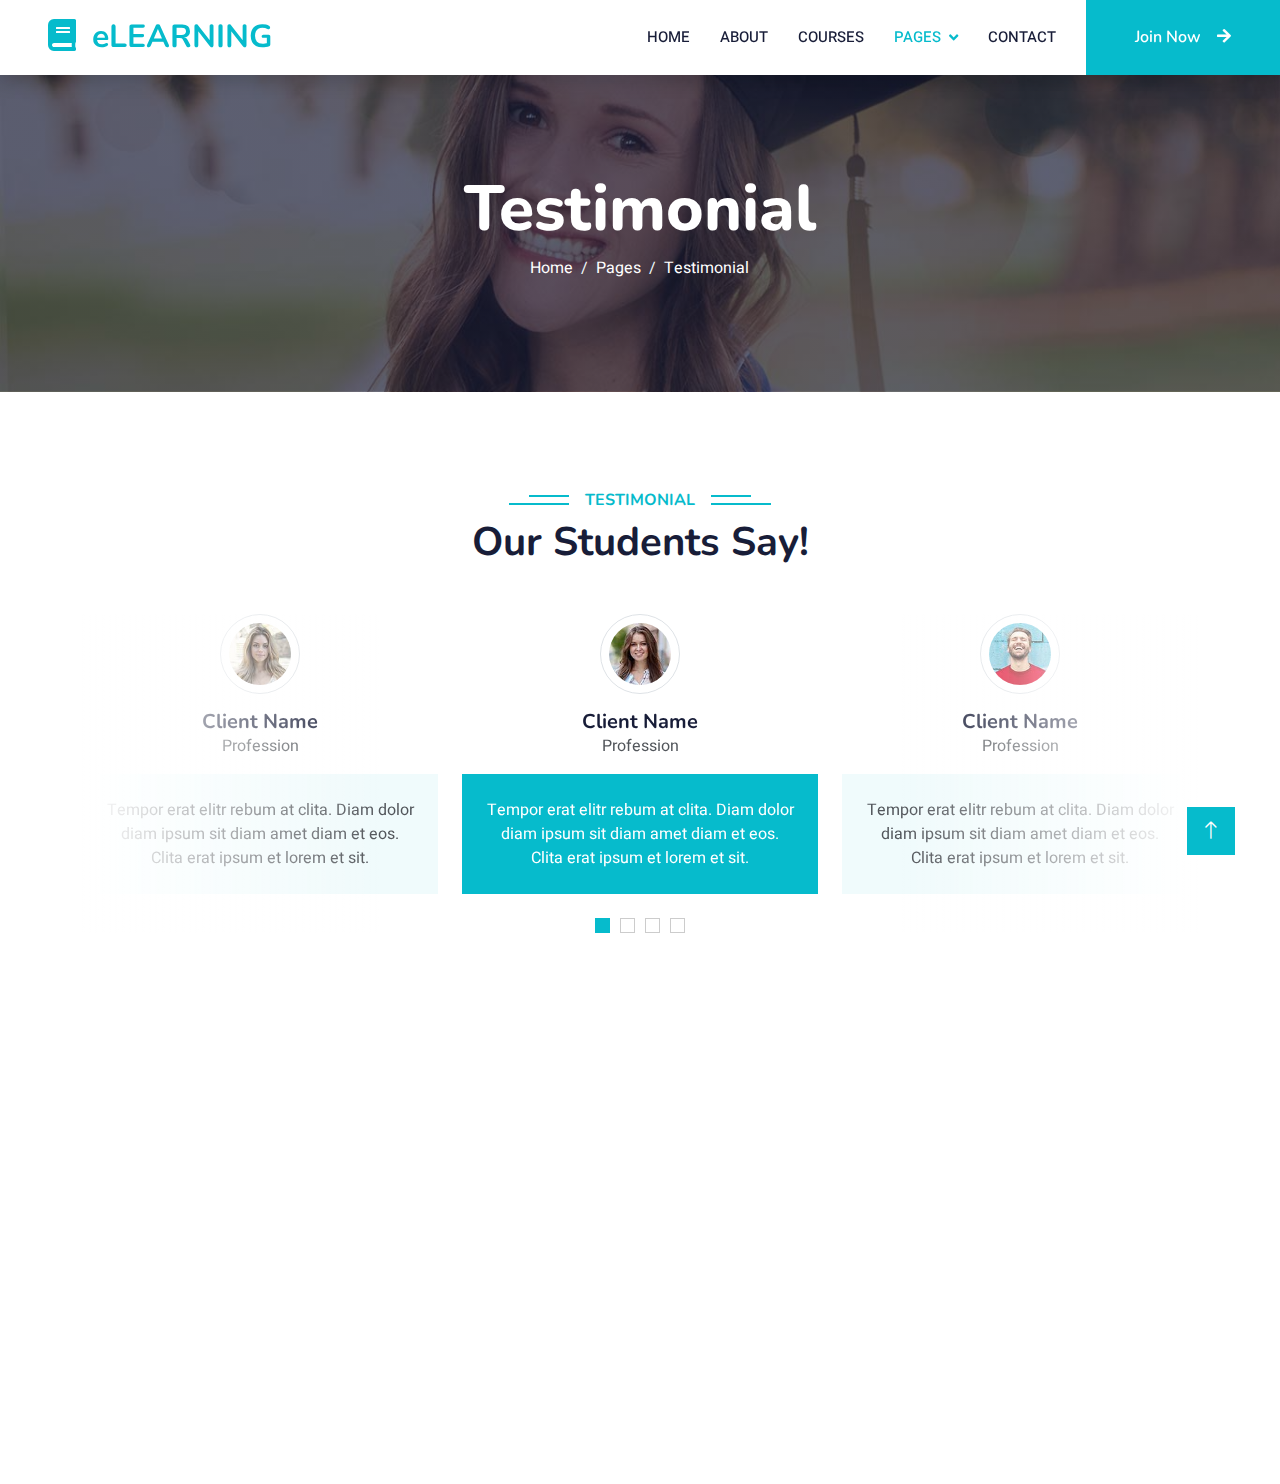
<file: testimonial.html>
<!DOCTYPE html>
<html lang="en">

<head>
    <meta charset="utf-8">
    <title>eLEARNING - eLearning HTML Template</title>
    <meta content="width=device-width, initial-scale=1.0" name="viewport">
    <meta content="" name="keywords">
    <meta content="" name="description">

    <!-- Favicon -->
    <link href="img/favicon.ico" rel="icon">

    <!-- Google Web Fonts -->
    <link rel="preconnect" href="https://fonts.googleapis.com">
    <link rel="preconnect" href="https://fonts.gstatic.com" crossorigin>
    <link href="https://fonts.googleapis.com/css2?family=Heebo:wght@400;500;600&family=Nunito:wght@600;700;800&display=swap" rel="stylesheet">

    <!-- Icon Font Stylesheet -->
    <link href="https://cdnjs.cloudflare.com/ajax/libs/font-awesome/5.10.0/css/all.min.css" rel="stylesheet">
    <link href="https://cdn.jsdelivr.net/npm/bootstrap-icons@1.4.1/font/bootstrap-icons.css" rel="stylesheet">

    <!-- Libraries Stylesheet -->
    <link href="lib/animate/animate.min.css" rel="stylesheet">
    <link href="lib/owlcarousel/assets/owl.carousel.min.css" rel="stylesheet">

    <!-- Customized Bootstrap Stylesheet -->
    <link href="css/bootstrap.min.css" rel="stylesheet">

    <!-- Template Stylesheet -->
    <link href="css/style.css" rel="stylesheet">
</head>

<body>
    <!-- Spinner Start -->
    <div id="spinner" class="show bg-white position-fixed translate-middle w-100 vh-100 top-50 start-50 d-flex align-items-center justify-content-center">
        <div class="spinner-border text-primary" style="width: 3rem; height: 3rem;" role="status">
            <span class="sr-only">Loading...</span>
        </div>
    </div>
    <!-- Spinner End -->


    <!-- Navbar Start -->
    <nav class="navbar navbar-expand-lg bg-white navbar-light shadow sticky-top p-0">
        <a href="index.html" class="navbar-brand d-flex align-items-center px-4 px-lg-5">
            <h2 class="m-0 text-primary"><i class="fa fa-book me-3"></i>eLEARNING</h2>
        </a>
        <button type="button" class="navbar-toggler me-4" data-bs-toggle="collapse" data-bs-target="#navbarCollapse">
            <span class="navbar-toggler-icon"></span>
        </button>
        <div class="collapse navbar-collapse" id="navbarCollapse">
            <div class="navbar-nav ms-auto p-4 p-lg-0">
                <a href="index.html" class="nav-item nav-link">Home</a>
                <a href="about.html" class="nav-item nav-link">About</a>
                <a href="courses.html" class="nav-item nav-link">Courses</a>
                <div class="nav-item dropdown">
                    <a href="#" class="nav-link dropdown-toggle active" data-bs-toggle="dropdown">Pages</a>
                    <div class="dropdown-menu fade-down m-0">
                        <a href="team.html" class="dropdown-item">Our Team</a>
                        <a href="testimonial.html" class="dropdown-item active">Testimonial</a>
                        <a href="404.html" class="dropdown-item">404 Page</a>
                    </div>
                </div>
                <a href="contact.html" class="nav-item nav-link">Contact</a>
            </div>
            <a href="" class="btn btn-primary py-4 px-lg-5 d-none d-lg-block">Join Now<i class="fa fa-arrow-right ms-3"></i></a>
        </div>
    </nav>
    <!-- Navbar End -->


    <!-- Header Start -->
    <div class="container-fluid bg-primary py-5 mb-5 page-header">
        <div class="container py-5">
            <div class="row justify-content-center">
                <div class="col-lg-10 text-center">
                    <h1 class="display-3 text-white animated slideInDown">Testimonial</h1>
                    <nav aria-label="breadcrumb">
                        <ol class="breadcrumb justify-content-center">
                            <li class="breadcrumb-item"><a class="text-white" href="#">Home</a></li>
                            <li class="breadcrumb-item"><a class="text-white" href="#">Pages</a></li>
                            <li class="breadcrumb-item text-white active" aria-current="page">Testimonial</li>
                        </ol>
                    </nav>
                </div>
            </div>
        </div>
    </div>
    <!-- Header End -->


    <!-- Testimonial Start -->
    <div class="container-xxl py-5 wow fadeInUp" data-wow-delay="0.1s">
        <div class="container">
            <div class="text-center">
                <h6 class="section-title bg-white text-center text-primary px-3">Testimonial</h6>
                <h1 class="mb-5">Our Students Say!</h1>
            </div>
            <div class="owl-carousel testimonial-carousel position-relative">
                <div class="testimonial-item text-center">
                    <img class="border rounded-circle p-2 mx-auto mb-3" src="img/testimonial-1.jpg" style="width: 80px; height: 80px;">
                    <h5 class="mb-0">Client Name</h5>
                    <p>Profession</p>
                    <div class="testimonial-text bg-light text-center p-4">
                    <p class="mb-0">Tempor erat elitr rebum at clita. Diam dolor diam ipsum sit diam amet diam et eos. Clita erat ipsum et lorem et sit.</p>
                    </div>
                </div>
                <div class="testimonial-item text-center">
                    <img class="border rounded-circle p-2 mx-auto mb-3" src="img/testimonial-2.jpg" style="width: 80px; height: 80px;">
                    <h5 class="mb-0">Client Name</h5>
                    <p>Profession</p>
                    <div class="testimonial-text bg-light text-center p-4">
                    <p class="mb-0">Tempor erat elitr rebum at clita. Diam dolor diam ipsum sit diam amet diam et eos. Clita erat ipsum et lorem et sit.</p>
                    </div>
                </div>
                <div class="testimonial-item text-center">
                    <img class="border rounded-circle p-2 mx-auto mb-3" src="img/testimonial-3.jpg" style="width: 80px; height: 80px;">
                    <h5 class="mb-0">Client Name</h5>
                    <p>Profession</p>
                    <div class="testimonial-text bg-light text-center p-4">
                    <p class="mb-0">Tempor erat elitr rebum at clita. Diam dolor diam ipsum sit diam amet diam et eos. Clita erat ipsum et lorem et sit.</p>
                    </div>
                </div>
                <div class="testimonial-item text-center">
                    <img class="border rounded-circle p-2 mx-auto mb-3" src="img/testimonial-4.jpg" style="width: 80px; height: 80px;">
                    <h5 class="mb-0">Client Name</h5>
                    <p>Profession</p>
                    <div class="testimonial-text bg-light text-center p-4">
                    <p class="mb-0">Tempor erat elitr rebum at clita. Diam dolor diam ipsum sit diam amet diam et eos. Clita erat ipsum et lorem et sit.</p>
                    </div>
                </div>
            </div>
        </div>
    </div>
    <!-- Testimonial End -->
        

    <!-- Footer Start -->
    <div class="container-fluid bg-dark text-light footer pt-5 mt-5 wow fadeIn" data-wow-delay="0.1s">
        <div class="container py-5">
            <div class="row g-5">
                <div class="col-lg-3 col-md-6">
                    <h4 class="text-white mb-3">Quick Link</h4>
                    <a class="btn btn-link" href="">About Us</a>
                    <a class="btn btn-link" href="">Contact Us</a>
                    <a class="btn btn-link" href="">Privacy Policy</a>
                    <a class="btn btn-link" href="">Terms & Condition</a>
                    <a class="btn btn-link" href="">FAQs & Help</a>
                </div>
                <div class="col-lg-3 col-md-6">
                    <h4 class="text-white mb-3">Contact</h4>
                    <p class="mb-2"><i class="fa fa-map-marker-alt me-3"></i>123 Street, New York, USA</p>
                    <p class="mb-2"><i class="fa fa-phone-alt me-3"></i>+012 345 67890</p>
                    <p class="mb-2"><i class="fa fa-envelope me-3"></i>info@example.com</p>
                    <div class="d-flex pt-2">
                        <a class="btn btn-outline-light btn-social" href=""><i class="fab fa-twitter"></i></a>
                        <a class="btn btn-outline-light btn-social" href=""><i class="fab fa-facebook-f"></i></a>
                        <a class="btn btn-outline-light btn-social" href=""><i class="fab fa-youtube"></i></a>
                        <a class="btn btn-outline-light btn-social" href=""><i class="fab fa-linkedin-in"></i></a>
                    </div>
                </div>
                <div class="col-lg-3 col-md-6">
                    <h4 class="text-white mb-3">Gallery</h4>
                    <div class="row g-2 pt-2">
                        <div class="col-4">
                            <img class="img-fluid bg-light p-1" src="img/course-1.jpg" alt="">
                        </div>
                        <div class="col-4">
                            <img class="img-fluid bg-light p-1" src="img/course-2.jpg" alt="">
                        </div>
                        <div class="col-4">
                            <img class="img-fluid bg-light p-1" src="img/course-3.jpg" alt="">
                        </div>
                        <div class="col-4">
                            <img class="img-fluid bg-light p-1" src="img/course-2.jpg" alt="">
                        </div>
                        <div class="col-4">
                            <img class="img-fluid bg-light p-1" src="img/course-3.jpg" alt="">
                        </div>
                        <div class="col-4">
                            <img class="img-fluid bg-light p-1" src="img/course-1.jpg" alt="">
                        </div>
                    </div>
                </div>
                <div class="col-lg-3 col-md-6">
                    <h4 class="text-white mb-3">Newsletter</h4>
                    <p>Dolor amet sit justo amet elitr clita ipsum elitr est.</p>
                    <div class="position-relative mx-auto" style="max-width: 400px;">
                        <input class="form-control border-0 w-100 py-3 ps-4 pe-5" type="text" placeholder="Your email">
                        <button type="button" class="btn btn-primary py-2 position-absolute top-0 end-0 mt-2 me-2">SignUp</button>
                    </div>
                </div>
            </div>
        </div>
        <div class="container">
            <div class="copyright">
                <div class="row">
                    <div class="col-md-6 text-center text-md-start mb-3 mb-md-0">
                        &copy; <a class="border-bottom" href="#">Your Site Name</a>, All Right Reserved.

                        <!--/*** This template is free as long as you keep the footer author’s credit link/attribution link/backlink. If you'd like to use the template without the footer author’s credit link/attribution link/backlink, you can purchase the Credit Removal License from "https://htmlcodex.com/credit-removal". Thank you for your support. ***/-->
                        Designed By <a class="border-bottom" href="https://htmlcodex.com">HTML Codex</a><br><br>
                        Distributed By <a class="border-bottom" href="https://themewagon.com">ThemeWagon</a>
                    </div>
                    <div class="col-md-6 text-center text-md-end">
                        <div class="footer-menu">
                            <a href="">Home</a>
                            <a href="">Cookies</a>
                            <a href="">Help</a>
                            <a href="">FQAs</a>
                        </div>
                    </div>
                </div>
            </div>
        </div>
    </div>
    <!-- Footer End -->


    <!-- Back to Top -->
    <a href="#" class="btn btn-lg btn-primary btn-lg-square back-to-top"><i class="bi bi-arrow-up"></i></a>


    <!-- JavaScript Libraries -->
    <script src="https://code.jquery.com/jquery-3.4.1.min.js"></script>
    <script src="https://cdn.jsdelivr.net/npm/bootstrap@5.0.0/dist/js/bootstrap.bundle.min.js"></script>
    <script src="lib/wow/wow.min.js"></script>
    <script src="lib/easing/easing.min.js"></script>
    <script src="lib/waypoints/waypoints.min.js"></script>
    <script src="lib/owlcarousel/owl.carousel.min.js"></script>

    <!-- Template Javascript -->
    <script src="js/main.js"></script>
</body>

</html>
</file>
<file: css/style.css>
/********** Template CSS **********/
:root {
    --primary: #06BBCC;
    --light: #F0FBFC;
    --dark: #181d38;
}

.fw-medium {
    font-weight: 600 !important;
}

.fw-semi-bold {
    font-weight: 700 !important;
}

.back-to-top {
    position: fixed;
    display: none;
    right: 45px;
    bottom: 45px;
    z-index: 99;
}


/*** Spinner ***/
#spinner {
    opacity: 0;
    visibility: hidden;
    transition: opacity .5s ease-out, visibility 0s linear .5s;
    z-index: 99999;
}

#spinner.show {
    transition: opacity .5s ease-out, visibility 0s linear 0s;
    visibility: visible;
    opacity: 1;
}


/*** Button ***/
.btn {
    font-family: 'Nunito', sans-serif;
    font-weight: 600;
    transition: .5s;
}

.btn.btn-primary,
.btn.btn-secondary {
    color: #FFFFFF;
}

.btn-square {
    width: 38px;
    height: 38px;
}

.btn-sm-square {
    width: 32px;
    height: 32px;
}

.btn-lg-square {
    width: 48px;
    height: 48px;
}

.btn-square,
.btn-sm-square,
.btn-lg-square {
    padding: 0;
    display: flex;
    align-items: center;
    justify-content: center;
    font-weight: normal;
    border-radius: 0px;
}


/*** Navbar ***/
.navbar .dropdown-toggle::after {
    border: none;
    content: "\f107";
    font-family: "Font Awesome 5 Free";
    font-weight: 900;
    vertical-align: middle;
    margin-left: 8px;
}

.navbar-light .navbar-nav .nav-link {
    margin-right: 30px;
    padding: 25px 0;
    color: #FFFFFF;
    font-size: 15px;
    text-transform: uppercase;
    outline: none;
}

.navbar-light .navbar-nav .nav-link:hover,
.navbar-light .navbar-nav .nav-link.active {
    color: var(--primary);
}

@media (max-width: 991.98px) {
    .navbar-light .navbar-nav .nav-link  {
        margin-right: 0;
        padding: 10px 0;
    }

    .navbar-light .navbar-nav {
        border-top: 1px solid #EEEEEE;
    }
}

.navbar-light .navbar-brand,
.navbar-light a.btn {
    height: 75px;
}

.navbar-light .navbar-nav .nav-link {
    color: var(--dark);
    font-weight: 500;
}

.navbar-light.sticky-top {
    top: -100px;
    transition: .5s;
}

@media (min-width: 992px) {
    .navbar .nav-item .dropdown-menu {
        display: block;
        margin-top: 0;
        opacity: 0;
        visibility: hidden;
        transition: .5s;
    }

    .navbar .dropdown-menu.fade-down {
        top: 100%;
        transform: rotateX(-75deg);
        transform-origin: 0% 0%;
    }

    .navbar .nav-item:hover .dropdown-menu {
        top: 100%;
        transform: rotateX(0deg);
        visibility: visible;
        transition: .5s;
        opacity: 1;
    }
}


/*** Header carousel ***/
@media (max-width: 768px) {
    .header-carousel .owl-carousel-item {
        position: relative;
        min-height: 500px;
    }
    
    .header-carousel .owl-carousel-item img {
        position: absolute;
        width: 100%;
        height: 100%;
        object-fit: cover;
    }
}

.header-carousel .owl-nav {
    position: absolute;
    top: 50%;
    right: 8%;
    transform: translateY(-50%);
    display: flex;
    flex-direction: column;
}

.header-carousel .owl-nav .owl-prev,
.header-carousel .owl-nav .owl-next {
    margin: 7px 0;
    width: 45px;
    height: 45px;
    display: flex;
    align-items: center;
    justify-content: center;
    color: #FFFFFF;
    background: transparent;
    border: 1px solid #FFFFFF;
    font-size: 22px;
    transition: .5s;
}

.header-carousel .owl-nav .owl-prev:hover,
.header-carousel .owl-nav .owl-next:hover {
    background: var(--primary);
    border-color: var(--primary);
}

.page-header {
    background: linear-gradient(rgba(24, 29, 56, .7), rgba(24, 29, 56, .7)), url(../img/carousel-1.jpg);
    background-position: center center;
    background-repeat: no-repeat;
    background-size: cover;
}

.page-header-inner {
    background: rgba(15, 23, 43, .7);
}

.breadcrumb-item + .breadcrumb-item::before {
    color: var(--light);
}


/*** Section Title ***/
.section-title {
    position: relative;
    display: inline-block;
    text-transform: uppercase;
}

.section-title::before {
    position: absolute;
    content: "";
    width: calc(100% + 80px);
    height: 2px;
    top: 4px;
    left: -40px;
    background: var(--primary);
    z-index: -1;
}

.section-title::after {
    position: absolute;
    content: "";
    width: calc(100% + 120px);
    height: 2px;
    bottom: 5px;
    left: -60px;
    background: var(--primary);
    z-index: -1;
}

.section-title.text-start::before {
    width: calc(100% + 40px);
    left: 0;
}

.section-title.text-start::after {
    width: calc(100% + 60px);
    left: 0;
}


/*** Service ***/
.service-item {
    background: var(--light);
    transition: .5s;
}

.service-item:hover {
    margin-top: -10px;
    background: var(--primary);
}

.service-item * {
    transition: .5s;
}

.service-item:hover * {
    color: var(--light) !important;
}


/*** Categories & Courses ***/
.category img,
.course-item img {
    transition: .5s;
}

.category a:hover img,
.course-item:hover img {
    transform: scale(1.1);
}


/*** Team ***/
.team-item img {
    transition: .5s;
}

.team-item:hover img {
    transform: scale(1.1);
}


/*** Testimonial ***/
.testimonial-carousel::before {
    position: absolute;
    content: "";
    top: 0;
    left: 0;
    height: 100%;
    width: 0;
    background: linear-gradient(to right, rgba(255, 255, 255, 1) 0%, rgba(255, 255, 255, 0) 100%);
    z-index: 1;
}

.testimonial-carousel::after {
    position: absolute;
    content: "";
    top: 0;
    right: 0;
    height: 100%;
    width: 0;
    background: linear-gradient(to left, rgba(255, 255, 255, 1) 0%, rgba(255, 255, 255, 0) 100%);
    z-index: 1;
}

@media (min-width: 768px) {
    .testimonial-carousel::before,
    .testimonial-carousel::after {
        width: 200px;
    }
}

@media (min-width: 992px) {
    .testimonial-carousel::before,
    .testimonial-carousel::after {
        width: 300px;
    }
}

.testimonial-carousel .owl-item .testimonial-text,
.testimonial-carousel .owl-item.center .testimonial-text * {
    transition: .5s;
}

.testimonial-carousel .owl-item.center .testimonial-text {
    background: var(--primary) !important;
}

.testimonial-carousel .owl-item.center .testimonial-text * {
    color: #FFFFFF !important;
}

.testimonial-carousel .owl-dots {
    margin-top: 24px;
    display: flex;
    align-items: flex-end;
    justify-content: center;
}

.testimonial-carousel .owl-dot {
    position: relative;
    display: inline-block;
    margin: 0 5px;
    width: 15px;
    height: 15px;
    border: 1px solid #CCCCCC;
    transition: .5s;
}

.testimonial-carousel .owl-dot.active {
    background: var(--primary);
    border-color: var(--primary);
}


/*** Footer ***/
.footer .btn.btn-social {
    margin-right: 5px;
    width: 35px;
    height: 35px;
    display: flex;
    align-items: center;
    justify-content: center;
    color: var(--light);
    font-weight: normal;
    border: 1px solid #FFFFFF;
    border-radius: 35px;
    transition: .3s;
}

.footer .btn.btn-social:hover {
    color: var(--primary);
}

.footer .btn.btn-link {
    display: block;
    margin-bottom: 5px;
    padding: 0;
    text-align: left;
    color: #FFFFFF;
    font-size: 15px;
    font-weight: normal;
    text-transform: capitalize;
    transition: .3s;
}

.footer .btn.btn-link::before {
    position: relative;
    content: "\f105";
    font-family: "Font Awesome 5 Free";
    font-weight: 900;
    margin-right: 10px;
}

.footer .btn.btn-link:hover {
    letter-spacing: 1px;
    box-shadow: none;
}

.footer .copyright {
    padding: 25px 0;
    font-size: 15px;
    border-top: 1px solid rgba(256, 256, 256, .1);
}

.footer .copyright a {
    color: var(--light);
}

.footer .footer-menu a {
    margin-right: 15px;
    padding-right: 15px;
    border-right: 1px solid rgba(255, 255, 255, .1);
}

.footer .footer-menu a:last-child {
    margin-right: 0;
    padding-right: 0;
    border-right: none;
}
</file>
